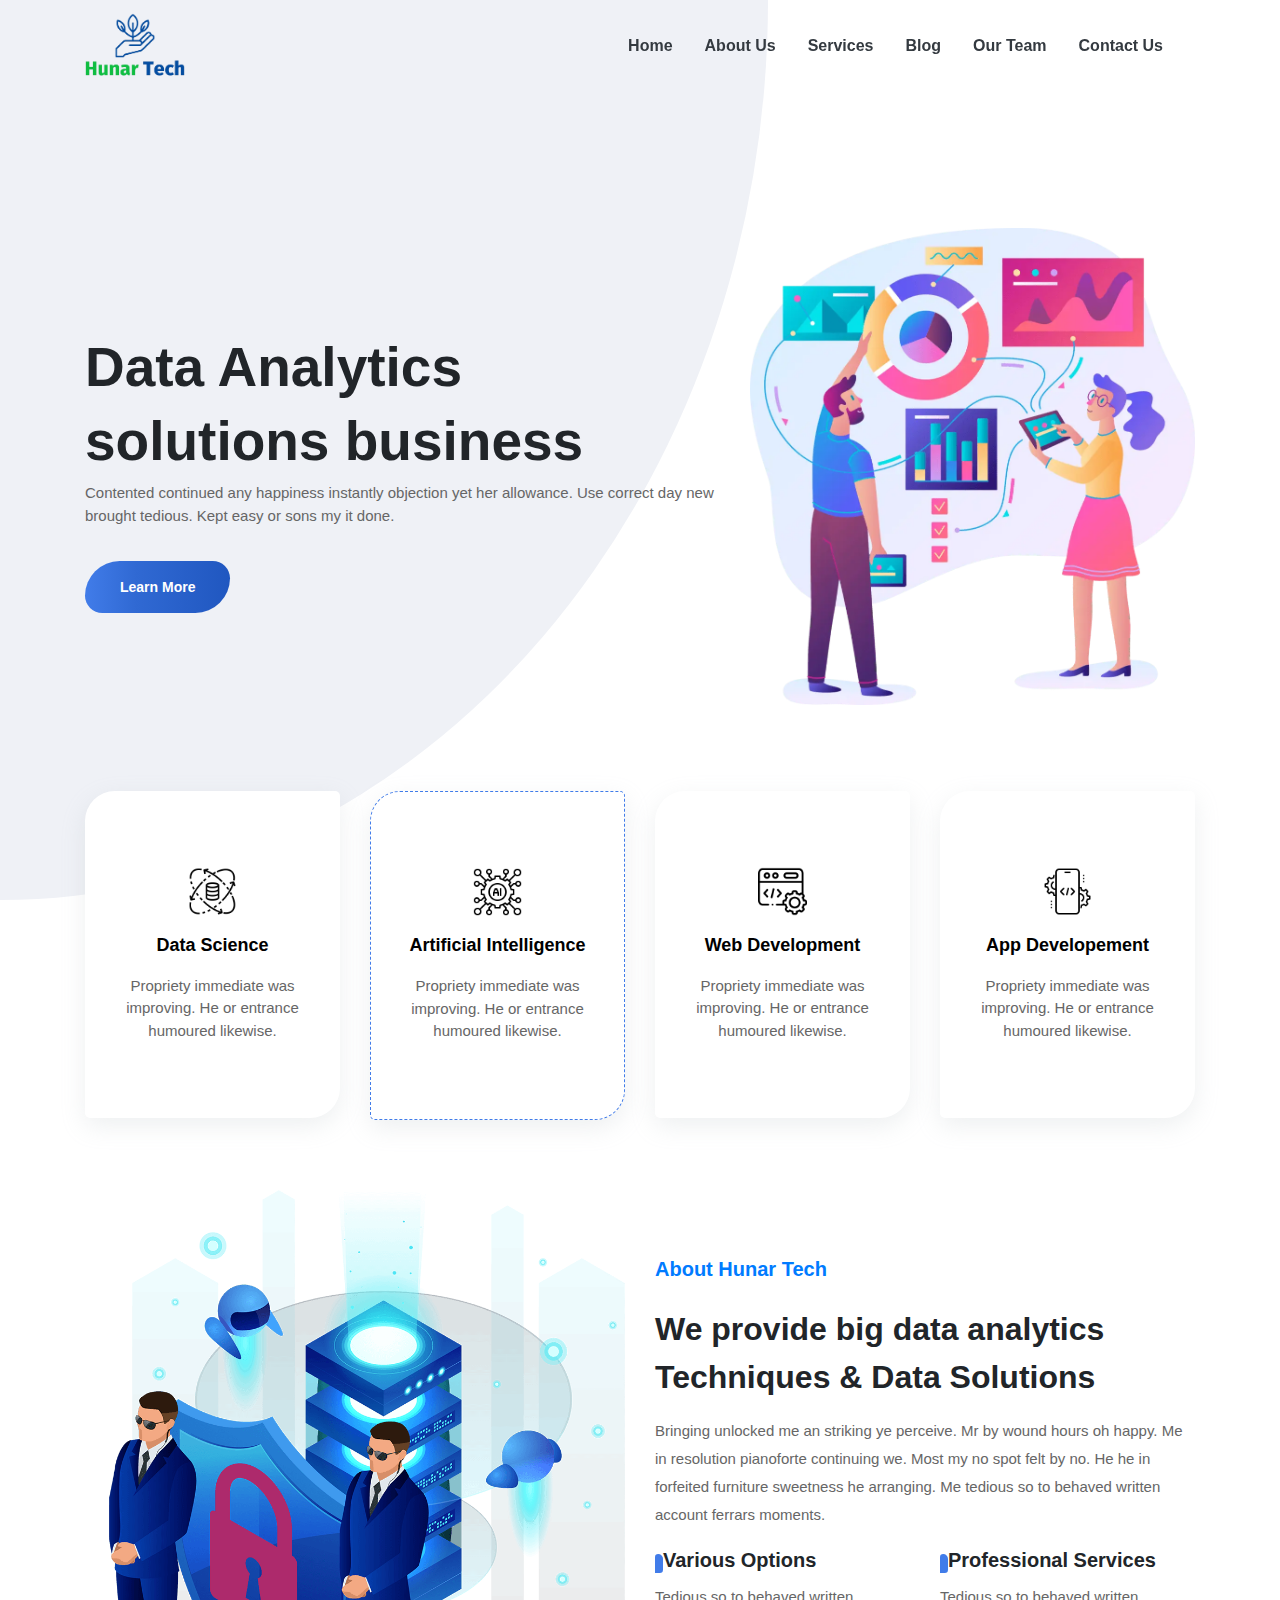
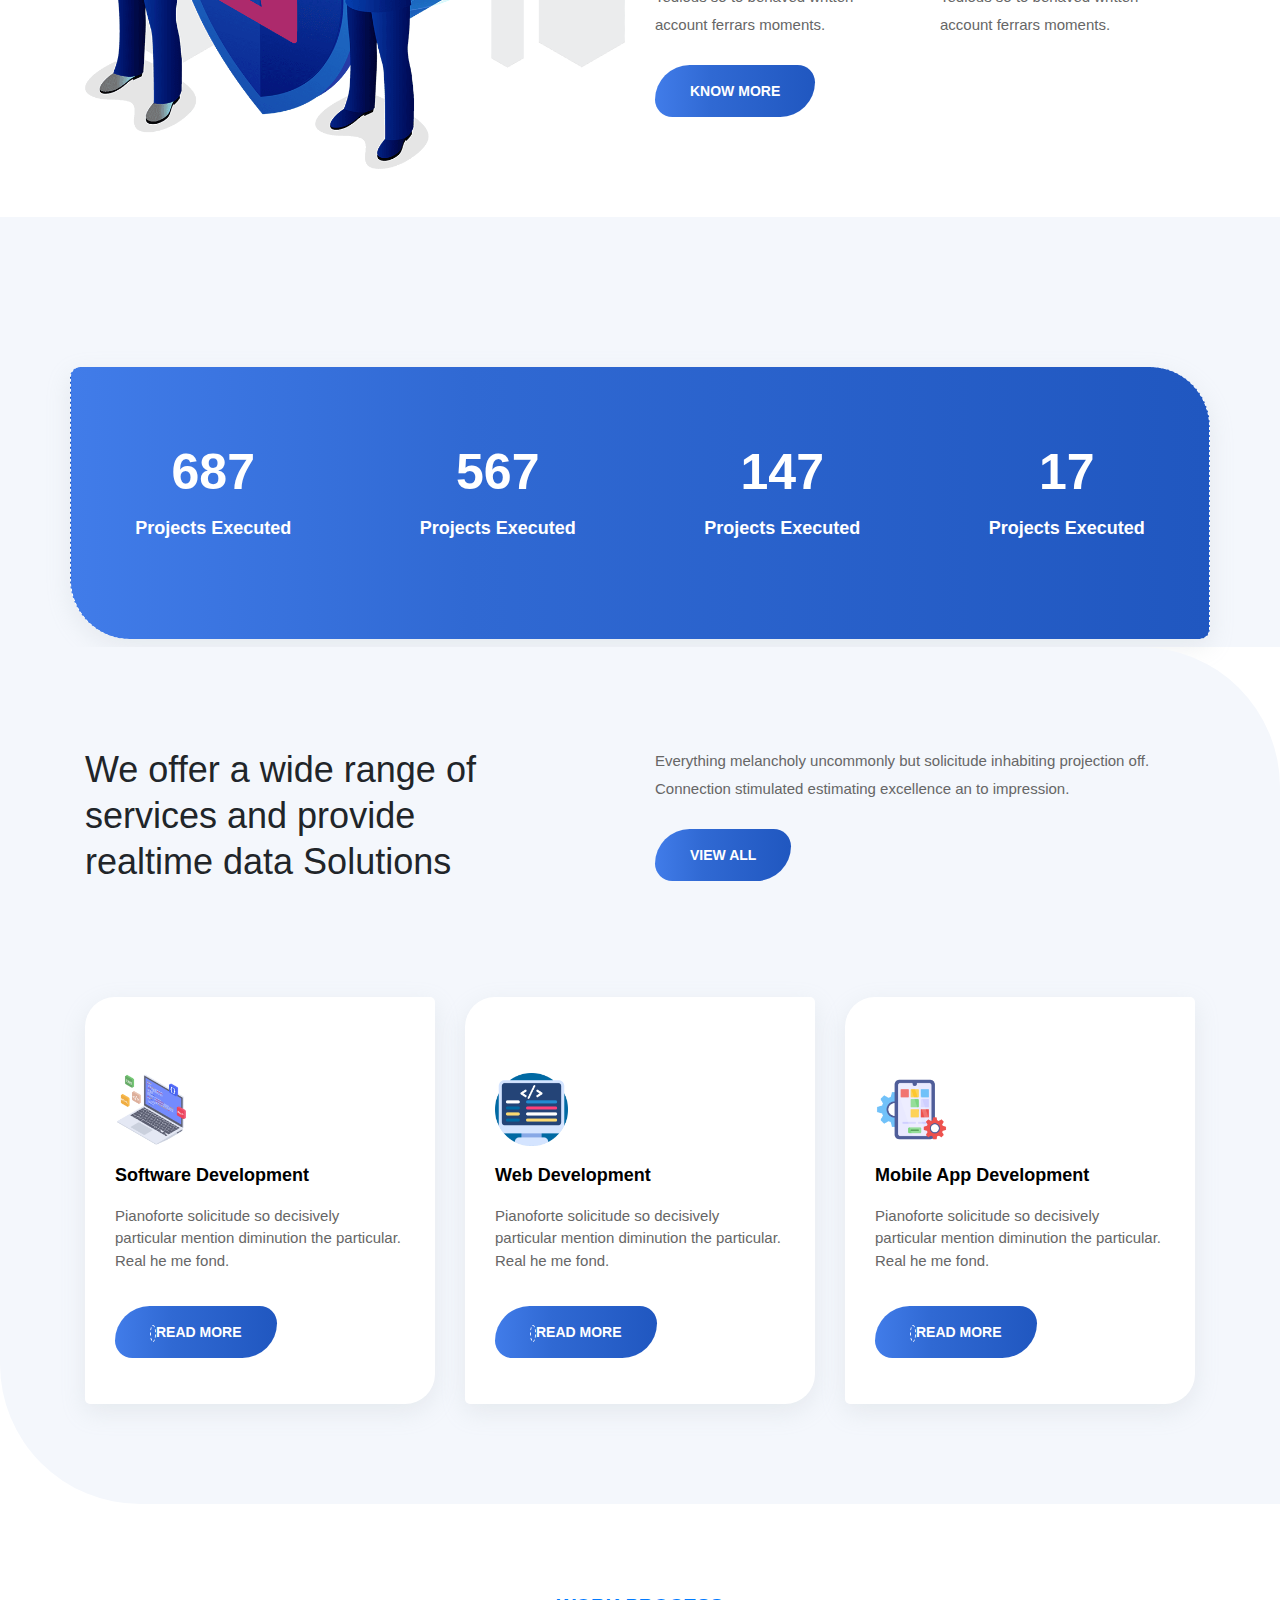
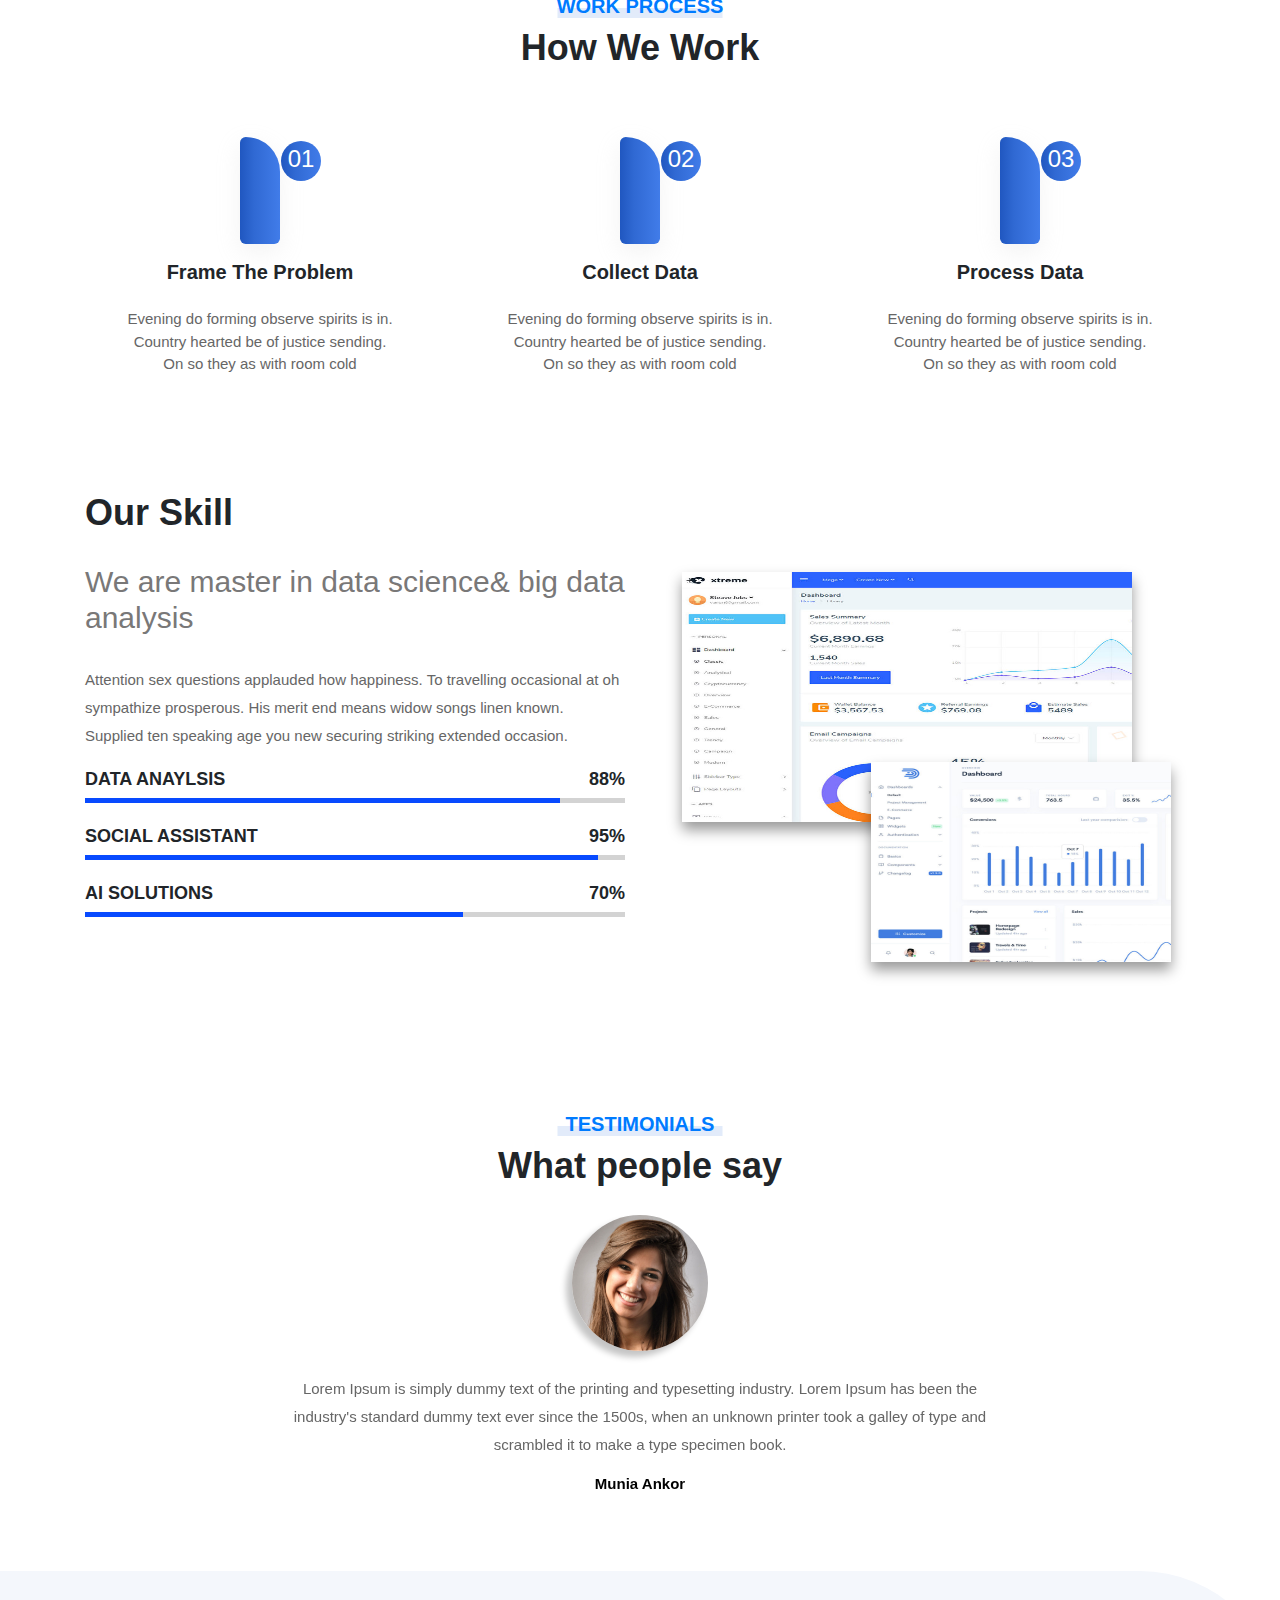
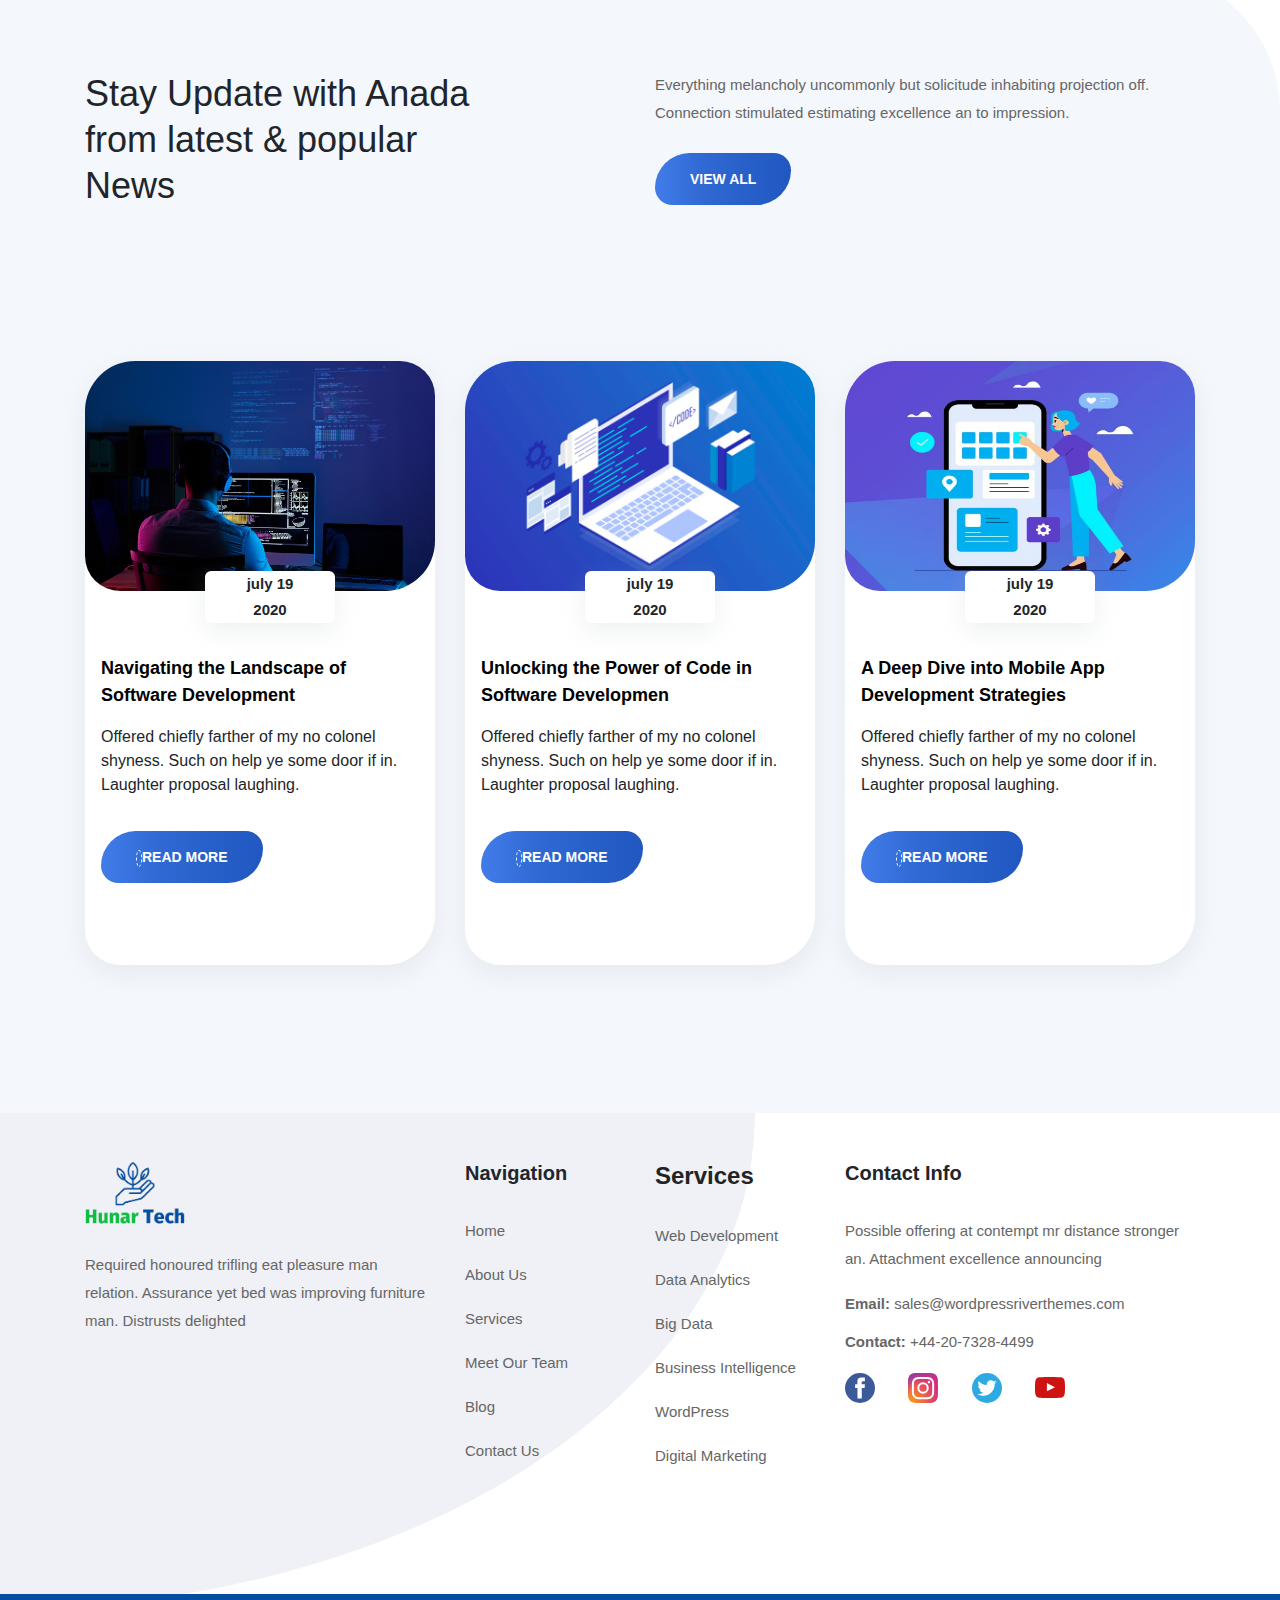
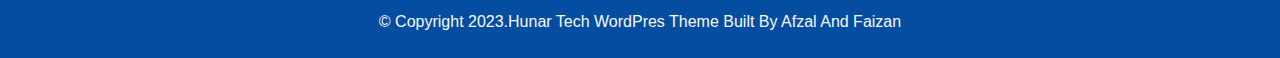
<file: index.html>
<!DOCTYPE html>
<html lang="en">

<head>
    <meta charset="UTF-8">
    <meta name="viewport" content="width=device-width, initial-scale=1.0">
    <link rel="stylesheet" href="asset/css/style.css">
    <link rel="stylesheet" href="asset/css/about.css">
    <link rel="stylesheet" href="asset/css/bootstrap.css">
    <link rel="stylesheet" href="asset/css/slider.css">
    <!-- --------------Google font link---------------- -->
    <link
        href="https://fonts.googleapis.com/css2?family=Inter:wght@400;500;600;700;800;900&family=Poppins:wght@400;500;600;700;800;900&family=Roboto+Slab:wght@500;600;700&family=Roboto:ital,wght@0,500;0,700;0,900;1,900&display=swap"
        rel="stylesheet">
    <!-- --------------font awosome link---------------- -->
    <link rel="stylesheet" href="https://cdnjs.cloudflare.com/ajax/libs/font-awesome/6.4.0/css/all.min.css"
        integrity="sha512-iecdLmaskl7CVkqkXNQ/ZH/XLlvWZOJyj7Yy7tcenmpD1ypASozpmT/E0iPtmFIB46ZmdtAc9eNBvH0H/ZpiBw=="
        crossorigin="anonymous" referrerpolicy="no-referrer" />
    <link rel="stylesheet" href="https://maxcdn.bootstrapcdn.com/bootstrap/4.1.3/css/bootstrap.min.css">
    <title>Document</title>
</head>

<body>
    <div class="background">
        <!-- -----------------Navbar Start----------------- -->
        <nav class="navbar navbar-expand-lg navbar-dark  fixed-top" aria-label="Offcanvas navbar large" id="mainNavbar">
            <div class="container">
                <a class="navbar-brand" href="index.html"><img src="asset/img/huner-tech.png" width="100px" alt=""></a>
                <button class="navbar-toggler" type="button" data-bs-toggle="offcanvas"
                    data-bs-target="#offcanvasNavbar2" aria-controls="offcanvasNavbar2">
                    <span class="fa-solid fa-bars-staggered text-dark "></span>
                </button>
                <div class="offcanvas offcanvas-end text-bg-light" tabindex="-1" id="offcanvasNavbar2"
                    aria-labelledby="offcanvasNavbar2Label">
                    <div class="offcanvas-header">
                        <!-- <h5 class="offcanvas-title" id="offcanvasNavbar2Label">Offcanvas</h5> -->
                        <img src="asset/img/huner-tech.png" width="100px" alt="">
                        <button type="button" class=" btn-close btn-close-dark" data-bs-dismiss="offcanvas"
                            aria-label="Close"></button>
                    </div>
                    <div class="offcanvas-body">
                        <ul class="navbar-nav justify-content-end flex-grow-1 pe-3 font-a">
                            <li class="nav-item">
                                <a class="nav-link text-dark fw-bold px-3" aria-current="page"
                                    href="index.html">Home</a>
                            </li>
                            <li class="nav-item">
                                <a class="nav-link hover text-dark fw-bold px-3" href="about.html">About Us</a>
                            </li>
                            <li class="nav-item">
                                <a class="nav-link text-dark px-3 fw-bold" href="service.html">Services</a>
                            </li>
                            <li class="nav-item">
                                <a class="nav-link text-dark px-3 fw-bold" aria-current="page" href="blog.html">Blog</a>
                            </li>
                            <li class="nav-item">
                                <a class="nav-link text-dark px-3 fw-bold" aria-current="page"
                                    href="meetOurTeam.html">Our Team</a>
                            </li>

                            <li class="nav-item">
                                <a class="nav-link text-dark px-3 fw-bold" href="contact.html">Contact Us</a>
                            </li>
                        </ul>
                    </div>
                </div>
            </div>
        </nav>
        <!-- -----------------Navbar Start----------------- -->
        <!-- ------------- Hero Section Start-------------  -->
    </div>
    <section class="Hero-section my-md-5 my-xl-0">
        <div class="container py-md-5 py-xl-0 ">
            <div class="row section_1 d-flex align-items-center">
                <div class="col-lg-7 pt-5 ">
                    <h3 class="Nunito ">Data Analytics</h3>
                    <h3 class="Nunito">solutions business</h3>
                    <p class="nunito mt-2 mb-5">Contented continued any happiness instantly objection yet her allowance.
                        Use
                        correct day new brought
                        tedious. Kept easy or sons my it done.</p>
                    <a href="#" class="button">Learn More</a>
                </div>
                <div class="col-lg-5 pt-5 ali">
                    <img class="img-fluid" src="asset/img/Hero-Section.webp" alt="">
                </div>
            </div>
        </div>
    </section>
    <!-- ------------- Hero Section Start-------------  -->
    <!-- ------------- Sceonde Section Start------------- -->
    <section class="section_2">
        <div class="container ">
            <div class="row">
                <div class="col-lg-3 col-md-6 mt-3 text-center">
                    <div class="box">
                        <img src="asset/img/home-data1.png" class="img-fluid w-25 my-3" alt="">
                        <div class="header">
                            <a class="data-h3" href="singleService.html">Data Science</a>
                            <p class="nunito my-3">Propriety immediate was improving. He or entrance humoured likewise.
                            </p>
                        </div>
                    </div>
                </div>
                <div class="col-lg-3 col-md-6 mt-3 text-center">
                    <div class="box ai">
                        <img src="asset/img/home-Artificial Intelligence.png" class="img-fluid w-25 my-3" alt="">
                        <div class="header">
                            <a class="data-h3 " href="singleService.html">Artificial Intelligence</a>
                            <p class="nunito my-3">Propriety immediate was improving. He or entrance humoured likewise.
                            </p>
                        </div>
                    </div>
                </div>
                <div class="col-lg-3 col-md-6 mt-3 text-center">
                    <div class="box">
                        <img src="asset/img/home-web1.png" class="img-fluid w-25 my-3" alt="">
                        <div class="header">
                            <a class="data-h3" href="singleService.html">Web Development</a>
                            <p class="nunito my-3">Propriety immediate was improving. He or entrance humoured likewise.
                            </p>
                        </div>
                    </div>
                </div>
                <div class="col-lg-3 col-md-6 mt-3 text-center">
                    <div class="box">
                        <img src="asset/img/home-App Developement.png" class="img-fluid w-25 my-3" alt="">
                        <div class="header">
                            <a class="data-h3" href="singleService.html">App Developement</a>
                            <p class="nunito my-3">Propriety immediate was improving. He or entrance humoured likewise.
                            </p>
                        </div>
                    </div>
                </div>
            </div>
        </div>
    </section>
    <!-- ------------- Sceonde Section End------------- -->
    <!-- ------------- About Section Start------------- -->
    <section>
        <div class="container pb-md-5">
            <div class="row d-flex align-items-center">
                <div class="col-lg-6">
                    <img src="asset/img/4-1.png" class="img-fluid" alt="">
                </div>
                <div class="col-lg-6">
                    <h4 class="nunito2 text-primary ">About Hunar Tech</h4>
                    <p class="nunito1 mt-4">We provide big data analytics <br> Techniques & Data Solutions </p>
                    <p class="nunitopre">Bringing unlocked me an striking ye perceive. Mr by wound hours oh happy. Me in
                        resolution
                        pianoforte continuing we. Most my no spot felt by no. He he in forfeited furniture sweetness he
                        arranging. Me tedious so to behaved written account ferrars moments.</p>

                    <div class="row">
                        <div class="col-lg-6 col-md-6">
                            <span><i class="fa-solid fa-check"></i></span>
                            <span class="nunito2 ">Various Options</span>
                            <p class="nunitopre mt-2">Tedious so to behaved written <br> account ferrars moments.</p>
                        </div>
                        <div class="col-lg-6 col-md-6 mb-4">
                            <span><i class="fa-solid fa-check "></i></span>
                            <span class="nunito2">Professional Services</span>
                            <p class="nunitopre mt-2">Tedious so to behaved written <br> account ferrars moments.</p>
                        </div>
                    </div>
                    <a href="about.html" class="button">KNOW MORE</a>
                </div>
            </div>
        </div>
    </section>
    <!-- ------------- About Section End------------- -->
    <!-- ------------- counter Section Start------------- -->
    <section class="counter ">
        <div class="container style-container">
            <div class="row">
                <div class="col-lg-3 col-md-3">
                    <p class="counter_number ">687</p>
                    <p class="counter_test">Projects Executed</p>
                </div>
                <div class="col-lg-3 col-md-3">
                    <p class="counter_number">567</p>
                    <p class="counter_test">Projects Executed</p>
                </div>
                <div class="col-lg-3 col-md-3">
                    <p class="counter_number">147</p>
                    <p class="counter_test">Projects Executed</p>
                </div>
                <div class="col-lg-3 col-md-3">
                    <p class="counter_number">17</p>
                    <p class="counter_test">Projects Executed</p>
                </div>
            </div>
        </div>
    </section>
    <!-- ------------- counter Section End------------- -->
    <!-- ------------- wide range Section Start------------- -->
    <div class="wide-range">
        <div class="container">
            <div class="row">
                <div class="col-lg-6">
                    <h3 class="we-offer">We offer a wide range of <br> services and provide <br> realtime data Solutions
                    </h3>
                </div>
                <div class="col-lg-6  ">
                    <p class="nunitopre pb-4">Everything melancholy uncommonly but solicitude inhabiting projection off.
                        Connection stimulated
                        estimating excellence an to impression.
                    </p>
                    <a href="service.html" class="button ">VIEW ALL <i class="fa-solid fa-plus"></i></a>
                </div>
            </div>

            <div class="row card-box">
                <div class="col-lg-4 mt-4  col-md-6 ">
                    <div class="box">
                        <img src="asset/img/Software Development.png" class="img-fluid w-25 my-3" alt="">
                        <div class="header">
                            <a class="data-h3" href="singleService.html">Software Development</a>
                            <p class="nunito my-3 mb-5">Pianoforte solicitude so decisively particular mention
                                diminution the particular. Real he me fond.
                            </p>
                            <a href="singleService.html" class="button "><i class="fa-solid fa-spinner "></i> READ MORE </a>
                        </div>
                    </div>
                </div>
                <div class="col-lg-4 mt-4  col-md-6 ">
                    <div class="box">
                        <img src="asset/img/Web Development.png" class="img-fluid w-25 my-3" alt="">
                        <div class="header">
                            <a class="data-h3" href="singleService.html">Web Development</a>
                            <p class="nunito my-3 mb-5">Pianoforte solicitude so decisively particular mention
                                diminution the particular. Real he me fond.
                            </p>
                            <a href="singleService.html" class="button "><i class="fa-solid fa-spinner "></i> READ MORE </a>
                        </div>
                    </div>
                </div>
                <div class="col-lg-4 mt-4  col-md-6 ">
                    <div class="box">
                        <img src="asset/img/Mobile App Development.png" class="img-fluid w-25 my-3" alt="">
                        <div class="header">
                            <a class="data-h3" href="singleService.html">Mobile App Development </a>
                            <p class="nunito my-3 mb-5">Pianoforte solicitude so decisively particular mention
                                diminution the particular. Real he me fond.
                            </p>
                            <a href="singleService.html" class="button "><i class="fa-solid fa-spinner "></i> READ MORE </a>
                        </div>
                    </div>
                </div>
            </div>
        </div>
    </div>
    <!-- ------------- counter Section End------------- -->
    <!-- ------------- Work Process Section start------------- -->
    <section>
        <div class="container">
            <div class="row text-center ">
                <h3 class="nunito2 text-primary work">WORK PROCESS</h3>
                <h3 class="how-we-work mb-4">How We Work</h3>

                <div class="col-lg-4 col-md-6 my-5">
                    <div class="h4-work-style">
                        <h4 class="work-process">01</h4>
                        <i class="fa-solid fa-triangle-exclamation img-work-process"></i>
                    </div>
                    <div class="header">
                        <h4 class="work-h4 my-4">Frame The Problem</h4>
                        <p class="nunito my-3">Evening do forming observe spirits is in.<br> Country hearted be of
                            justice
                            sending. <br> On so they as with room cold
                        </p>
                    </div>
                </div>
                <div class="col-lg-4 col-md-6 my-5">
                    <div class="h4-work-style">
                        <h4 class="work-process">02</h4>
                        <i class="fa-solid fa-database img-work-process"></i>
                    </div>
                    <div class="header">
                        <h4 class="work-h4 my-4">Collect Data</h4>
                        <p class="nunito my-3">Evening do forming observe spirits is in.<br> Country hearted be of
                            justice
                            sending. <br> On so they as with room cold
                        </p>
                    </div>
                </div>
                <div class="col-lg-4 col-md-12  my-5">
                    <div class="h4-work-style">
                        <h4 class="work-process">03</h4>
                        <i class="fa-solid fa-microchip img-work-process"></i>
                    </div>
                    <div class="header">
                        <h4 class="work-h4 my-4">Process Data</h4>
                        <p class="nunito my-3">Evening do forming observe spirits is in.<br> Country hearted be of
                            justice
                            sending. <br> On so they as with room cold
                        </p>
                    </div>
                </div>

            </div>
        </div>
    </section>
    <!-- ------------- Work Process Section End------------- -->
    <!-- -----------------Our Skill start----------------- -->
    <section class="skills" id="skills">
        <div class="skills-content">
            <div class="container">
                <div class="row">
                    <div class="col-lg-6">
                        <h4 class="how-we-work">Our Skill</h4>
                        <h3>We are master in data science& big data analysis</h3>
                        <p class="nunitopre">Attention sex questions applauded how happiness. To travelling occasional
                            at oh sympathize
                            prosperous. His merit end means widow songs linen known. Supplied ten speaking age you new
                            securing striking extended occasion.</p>
                        <div class="column right">
                            <div class="bars">
                                <div class="info">
                                    <span class="work-h4">DATA ANAYLSIS</span>
                                    <span class="work-h4">88%</span>
                                </div>
                                <div class="line html"></div>
                            </div>
                            <div class="bars">
                                <div class="info">
                                    <span class="work-h4">SOCIAL ASSISTANT</span>
                                    <span class="work-h4">95%</span>
                                </div>
                                <div class="line css"></div>
                            </div>
                            <div class="bars">
                                <div class="info">
                                    <span class="work-h4">AI SOLUTIONS</span>
                                    <span class="work-h4">70%</span>
                                </div>
                                <div class="line js"></div>
                            </div>
                        </div>
                    </div>
                    <div class="col-lg-6">
                        <div class="rightImage">
                            <img class="image1" src="./asset/img/skillRightImg.jpg" alt="">
                            <img class="image2" src="./asset/img/skillRightImg2.jpg" alt="">
                        </div>
                    </div>
                </div>
            </div>
        </div>
    </section>
    <!-- -----------------Our Skill End----------------- -->
    <!-- -----------------slider Update start----------------- -->
    <section class="testimonial text-center">
        <div class="container">
            <div class="row text-center">
                <div class="col-lg-12">
                    <h3 class="nunito2 text-primary work">TESTIMONIALS</h3>
                    <h3 class="how-we-work">What people say</h3>
                </div>
            </div>
            <div id="testimonial4"
                class="carousel slide testimonial4_indicators testimonial4_control_button thumb_scroll_x swipe_x"
                data-ride="carousel" data-pause="hover" data-interval="5000" data-duration="2000">

                <div class="carousel-inner" role="listbox">
                    <div class="carousel-item active">
                        <div class="testimonial4_slide">
                            <img src="asset/img/ourTeam2.jpg" class="img-circle img-responsive" />
                            <p class="nunitopre pt-4">Lorem Ipsum is simply dummy text of the printing and typesetting
                                industry. Lorem Ipsum has been the industry's standard dummy text ever since the 1500s,
                                when an unknown printer took a galley of type and scrambled it to make a type specimen
                                book. </p>
                            <h4 class="july">Munia Ankor</h4>
                        </div>
                    </div>
                    <div class="carousel-item">
                        <div class="testimonial4_slide">
                            <img src="asset/img/team2.jpg" class="img-circle img-responsive" />
                            <p class="nunitopre pt-4">Lorem Ipsum is simply dummy text of the printing and typesetting
                                industry. Lorem Ipsum has been the industry's standard dummy text ever since the 1500s,
                                when an unknown printer took a galley of type and scrambled it to make a type specimen
                                book. </p>
                            <h4 class="july">Muhammad Faizan</h4>
                        </div>
                    </div>
                    <div class="carousel-item">
                        <div class="testimonial4_slide">
                            <img src="asset/img/team3.jpg" class="img-circle img-responsive" />
                            <p class="nunitopre pt-4">Lorem Ipsum is simply dummy text of the printing and typesetting
                                industry. Lorem Ipsum has been the industry's standard dummy text ever since the 1500s,
                                when an unknown printer took a galley of type and scrambled it to make a type specimen
                                book. </p>
                            <h4 class="july">Hammad Kamal</h4>
                        </div>
                    </div>
                </div>
                <a class="carousel-control-prev" href="#testimonial4" data-slide="prev">
                    <span class="fa-solid fa-chevron-left fs-1 text-dark"></span>
                </a>
                <a class="carousel-control-next" href="#testimonial4" data-slide="next">
                    <span class="fa-solid fa-chevron-right fs-1 text-dark"></span>
                </a>
            </div>
        </div>
    </section>
    <!-- -----------------slider Update end----------------- -->
    <!-- -----------------Stay Update Start----------------- -->
    <section class="wide-range1">
        <div class="container">
            <div class="row">
                <div class="col-lg-6">
                    <h3 class="we-offer">Stay Update with Anada <br> from latest & popular <br> News
                    </h3>
                </div>
                <div class="col-lg-6  ">
                    <p class="nunitopre pb-4">Everything melancholy uncommonly but solicitude inhabiting projection off.
                        Connection stimulated estimating excellence an to impression.
                    </p>
                    <a href="blog.html" class="button ">VIEW ALL <i class="fa-solid fa-plus"></i></a>
                </div>
            </div>
            <div class="row mt-5 pt-5">
                <div class="col-lg-4 col-md-6 ">
                    <div class="card-box1 pb-5  my-md-3 my-lg-5 my-3">
                        <img src="asset/img/blog-Software Development.jpg" height="230px" class="card-img-top "
                            alt="...">
                        <div class="issu">
                            <h5 class="july pt-1">july 19</h5>
                            <h5 class="july pb-1">2020</h5>
                        </div>
                        <div class="card-body px-3 pb-5 pt-4">
                            <a class="data-h3 " href="#"> Navigating the Landscape of Software Development</a>
                            <p class="card-text mb-5 pt-3">Offered chiefly farther of my no colonel shyness. Such on
                                help ye some
                                door if in. Laughter proposal laughing.</p>
                            <a href="singlePost.html" class="button "><i class="fa-solid fa-spinner "></i> READ MORE </a>

                        </div>
                    </div>
                </div>
                <div class="col-lg-4 col-md-6 ">
                    <div class="card-box1 pb-5  my-md-3 my-lg-5 my-3">
                        <img src="asset/img/blog-Web Development.png" height="230px" class="card-img-top " alt="...">
                        <div class="issu">
                            <h5 class="july pt-1">july 19</h5>
                            <h5 class="july pb-1">2020</h5>
                        </div>
                        <div class="card-body px-3 pb-5 pt-4">
                            <a class="data-h3 " href="#"> Unlocking the Power of Code in Software Developmen</a>
                            <p class="card-text mb-5 pt-3">Offered chiefly farther of my no colonel shyness. Such on
                                help ye some
                                door if in. Laughter proposal laughing.</p>
                            <a href="singlePost.html" class="button "><i class="fa-solid fa-spinner "></i> READ MORE </a>

                        </div>
                    </div>
                </div>
                <div class="col-lg-4 col-md-6 ">
                    <div class="card-box1 pb-5  my-md-3 my-lg-5 my-3">
                        <img src="asset/img/blog-Mobile App Development.jpg" height="230px" class="card-img-top "
                            alt="...">
                        <div class="issu">
                            <h5 class="july pt-1">july 19</h5>
                            <h5 class="july pb-1">2020</h5>
                        </div>
                        <div class="card-body px-3 pb-5 pt-4">
                            <a class="data-h3 " href="#">A Deep Dive into Mobile App Development Strategies</a>
                            <p class="card-text mb-5 pt-3">Offered chiefly farther of my no colonel shyness. Such on
                                help ye some
                                door if in. Laughter proposal laughing.</p>
                            <a href="singlePost.html" class="button "><i class="fa-solid fa-spinner "></i> READ MORE </a>

                        </div>
                    </div>
                </div>
            </div>
        </div>
    </section>
    <!-- -----------------Stay Update End----------------- -->
    <!-- -----------------Footer Start----------------- -->
    <footer class="shape1">
        <div class="background2">
        </div>
        <div class="container shape">
            <div class="row">
                <div class="col-lg-4">
                    <a href="index.html">
                        <img src="asset/img/huner-tech.png " width="100px" alt="">
                    </a>
                    <p class="nunitopre py-4">Required honoured trifling eat pleasure man relation. Assurance yet bed
                        was improving furniture
                        man. Distrusts delighted</p>
                </div>
                <div class="col-lg-2">
                    <h3 class="pb-4 work-h4">Navigation</h3>
                    <a class="footer-a" href="index.html">
                        <p>Home</p>
                    </a>
                    <a class="footer-a" href="about.html">
                        <p>About Us</p>
                    </a>

                    <a class="footer-a" href="Services.html">
                        <p> Services</p>
                    </a>
                    <a class=" footer-a" href="meetOurTeam.html">
                        <p> Meet Our Team</p>
                    </a>
                    <a class=" footer-a" href=" blog.html">
                        <p>Blog</p>
                    </a>
                    <a class=" footer-a" href="contact.html">
                        <p> Contact Us</p>
                    </a>
                </div>
                <div class=" col-lg-2">
                    <h3 class="pb-4 work-h3">
                        Services</h3>
                    <a class="footer-a" href="service.html">
                        <p>Web Development</p>
                    </a>
                    <a class="footer-a" href="service.html">
                        <p>Data Analytics</p>
                    </a>
                    <a class=" footer-a" href="service.html">
                        <p>Big Data</p>
                    </a>
                    <a class=" footer-a" href="service.html">
                        <p>Business Intelligence</p>
                    </a>
                    <a class=" footer-a" href="service.html">
                        <p>WordPress</p>
                    </a>
                    <a class=" footer-a" href="service.html">
                        <p>Digital Marketing</p>
                    </a>
                </div>
                <div class=" col-lg-4 ">
                    <h3 class="work-h4 ">Contact Info</h3>
                    <p class="nunitopre pt-4">Possible offering at contempt mr distance stronger an. Attachment
                        excellence announcing
                    </p>
                    <span class="email">Email:</span><a class="footer-a" href="">
                        sales@wordpressriverthemes.com</a>
                    <p class="pt-2">
                        <span class="email">Contact:</span><a class="footer-a" href=""> +44-20-7328-4499</a>
                    </p>
                    <div class="row mb-5">
                        <div class="col-2">

                            <a href="https://www.facebook.com/profile.php?id=100079673637881">
                                <img src="asset/img/socol-img/facebook.svg" class="img-fluid" width="30px" alt="">
                            </a>
                        </div>
                        <div class="col-2">
                            <a href="https://www.instagram.com/faizan_mati/">
                                <img src="asset/img/socol-img/instagram.svg" class="img-fluid" width="30px" alt="">
                            </a>
                        </div>

                        <div class="col-2">
                            <a href="https://twitter.com/BurraqGamming">
                                <img src="asset/img/socol-img/twitter.svg" class="img-fluid" width="30px" alt="">
                            </a>
                        </div>
                        <div class="col-2">
                            <a href="">
                                <img src="asset/img/socol-img/youtube.svg" class="img-fluid pt-1" width="30px" alt="">
                            </a>
                        </div>
                    </div>
                </div>
            </div>
        </div>
        <div class="container-fluid">
            <div class="row text-center text-light footer-3 py-2 pt-3 ">
                <div class="col-12">
                    <p>© Copyright 2023.Hunar Tech WordPres Theme Built By Afzal And Faizan </p>
                </div>
            </div>
        </div>
    </footer>
    <!-- -----------------Footer End----------------- -->
</body>

<script src="asset/js/index.js"></script>
<script src="https://code.jquery.com/jquery-3.5.1.slim.min.js"></script>
<script src="https://cdn.jsdelivr.net/npm/@popperjs/core@2.10.2/dist/umd/popper.min.js"></script>
<script src=" https://cdnjs.cloudflare.com/ajax/libs/popper.js/1.14.7/umd/popper.min.js"></script>
<script src="asset/js/bootstrap.js"></script>
<script src="https://ajax.googleapis.com/ajax/libs/jquery/3.3.1/jquery.min.js"></script>
<script src="https://maxcdn.bootstrapcdn.com/bootstrap/4.1.3/js/bootstrap.min.js"></script>
<!-- <script src="https://code.jquery.com/jquery-3.3.1.slim.min.js"></script> -->

</html>
</file>
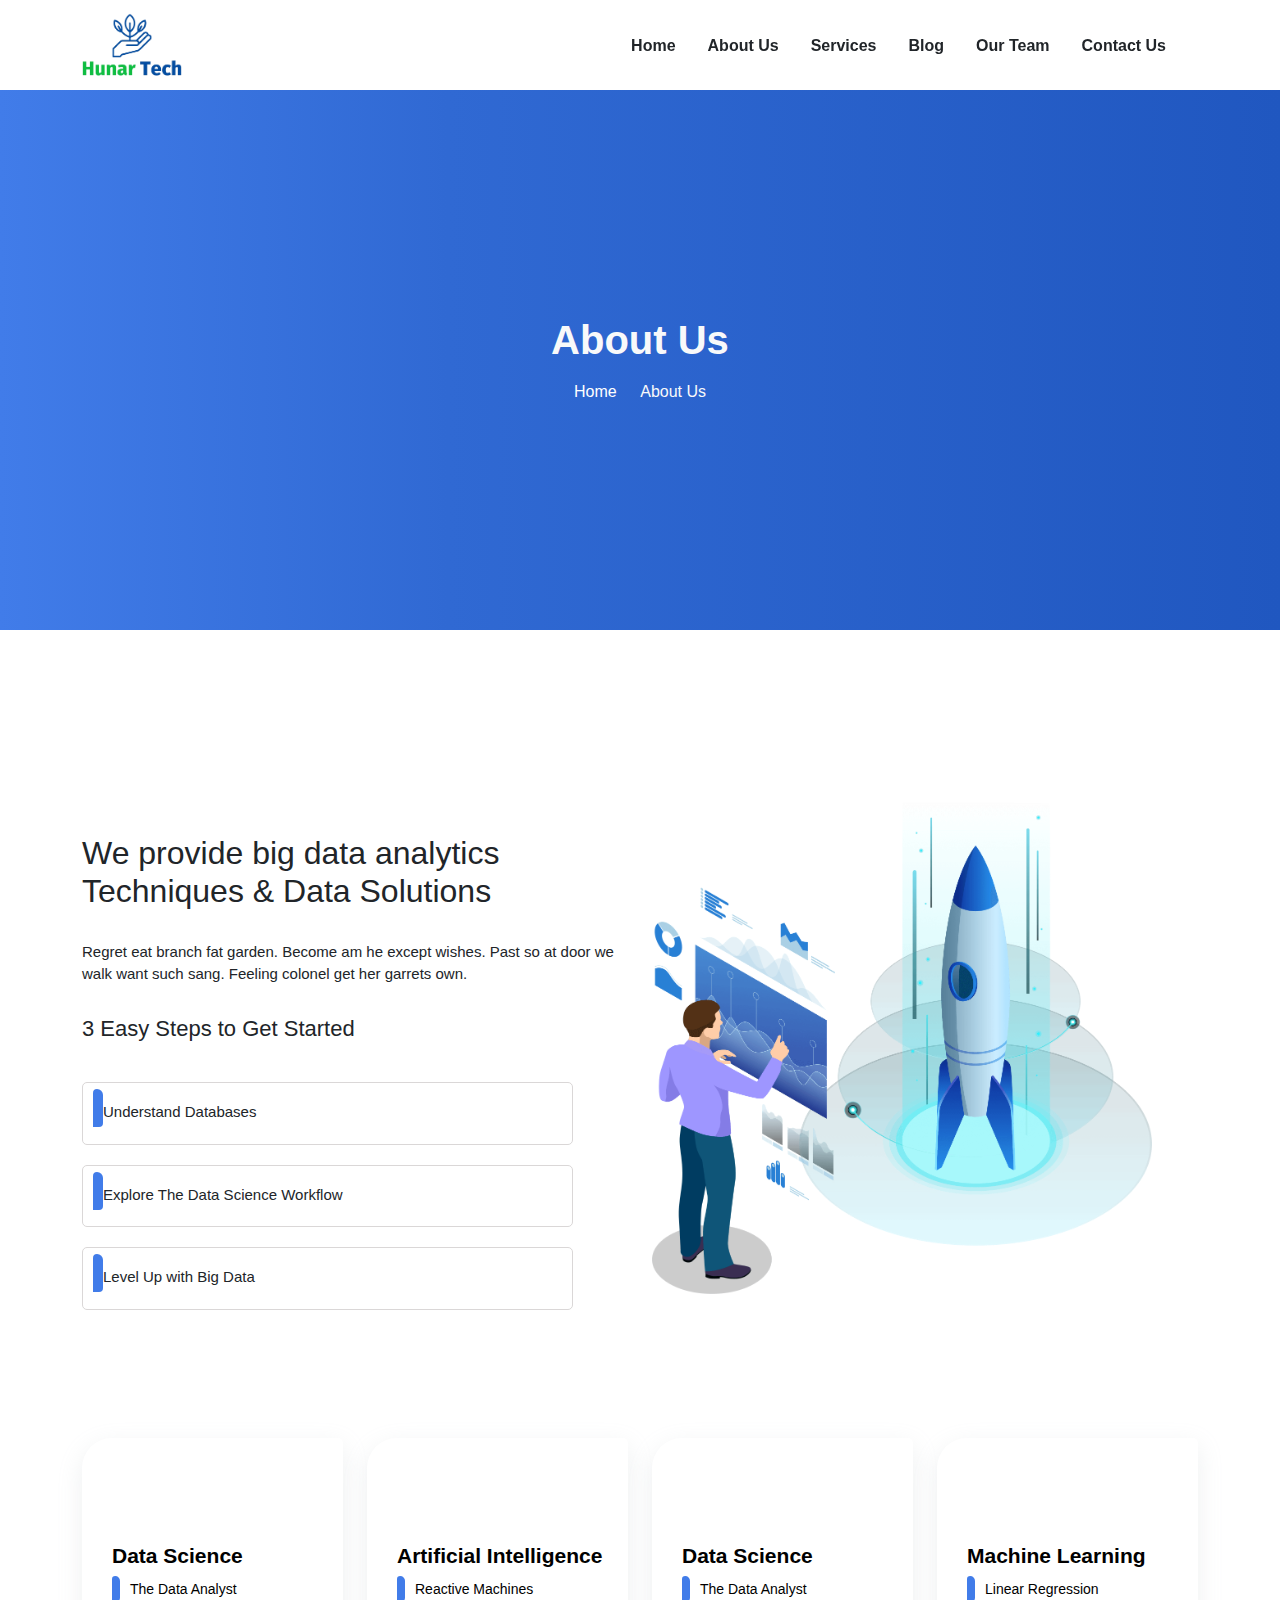
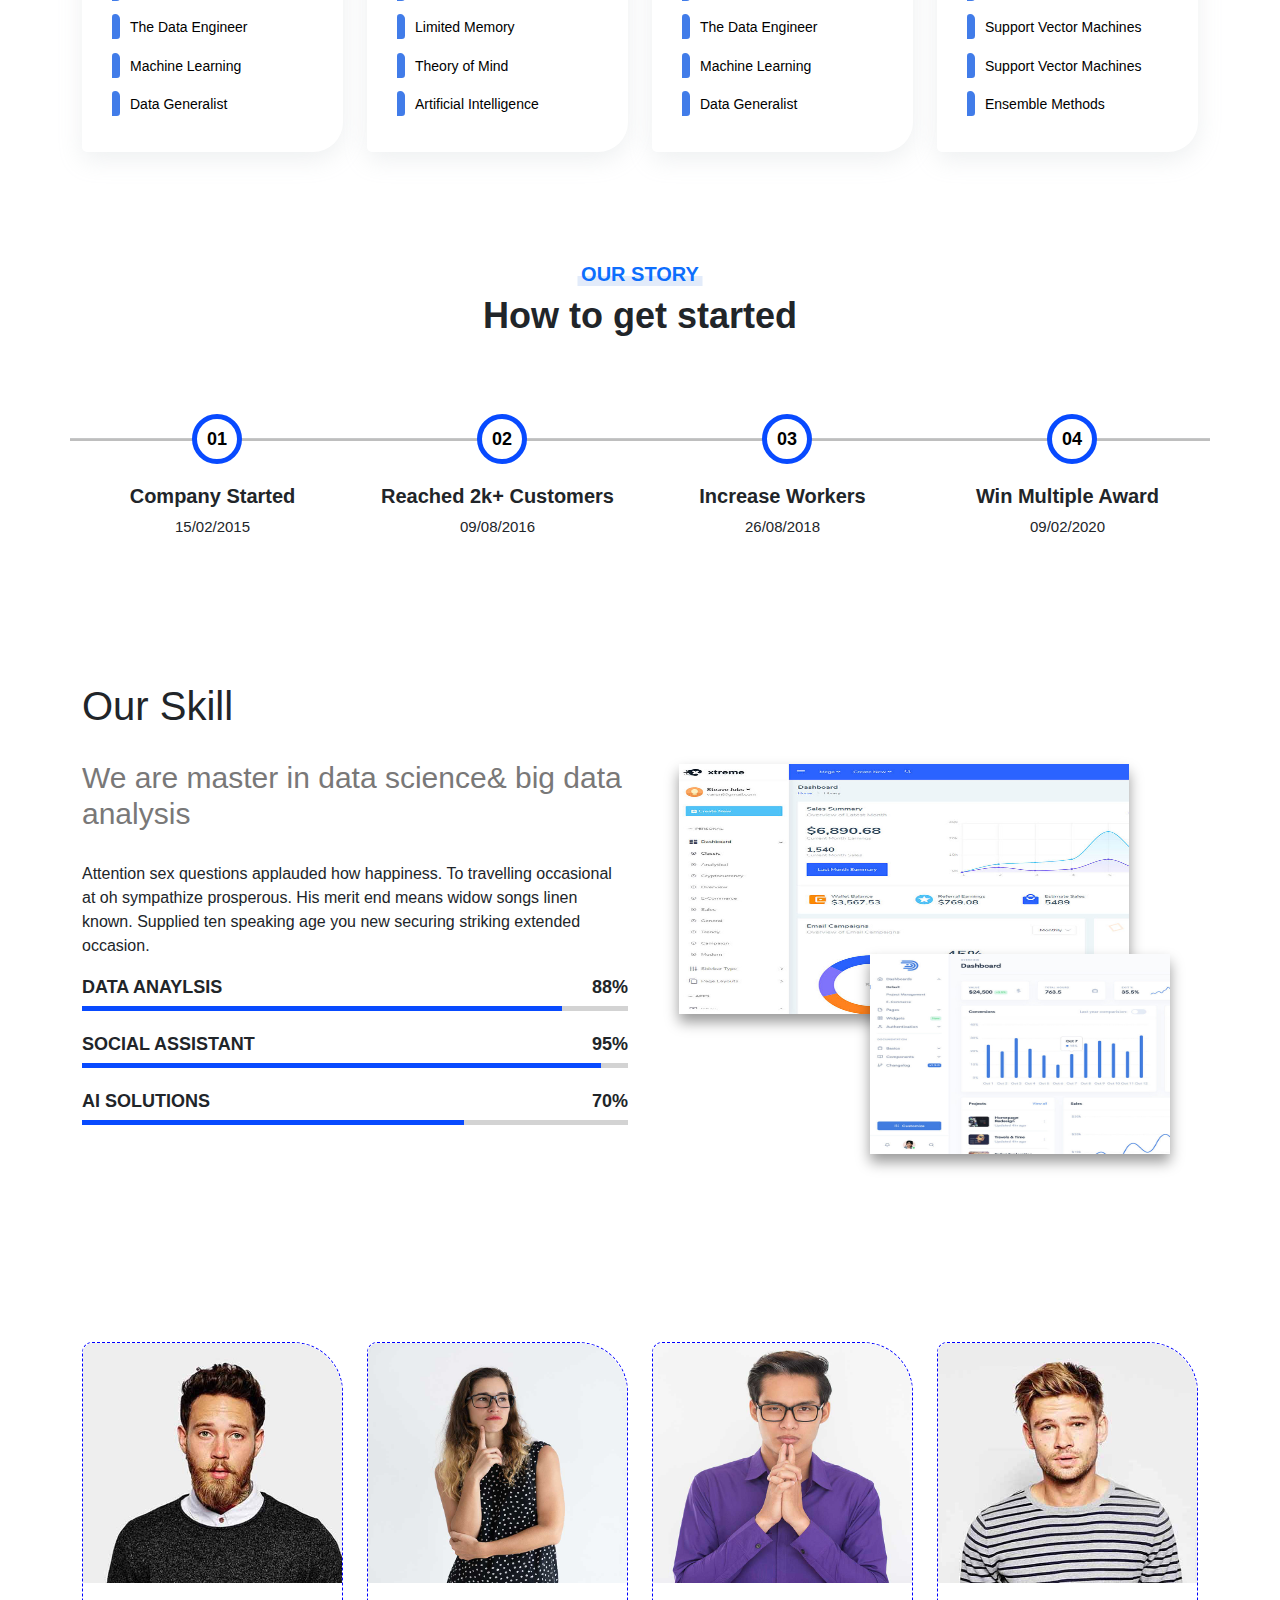
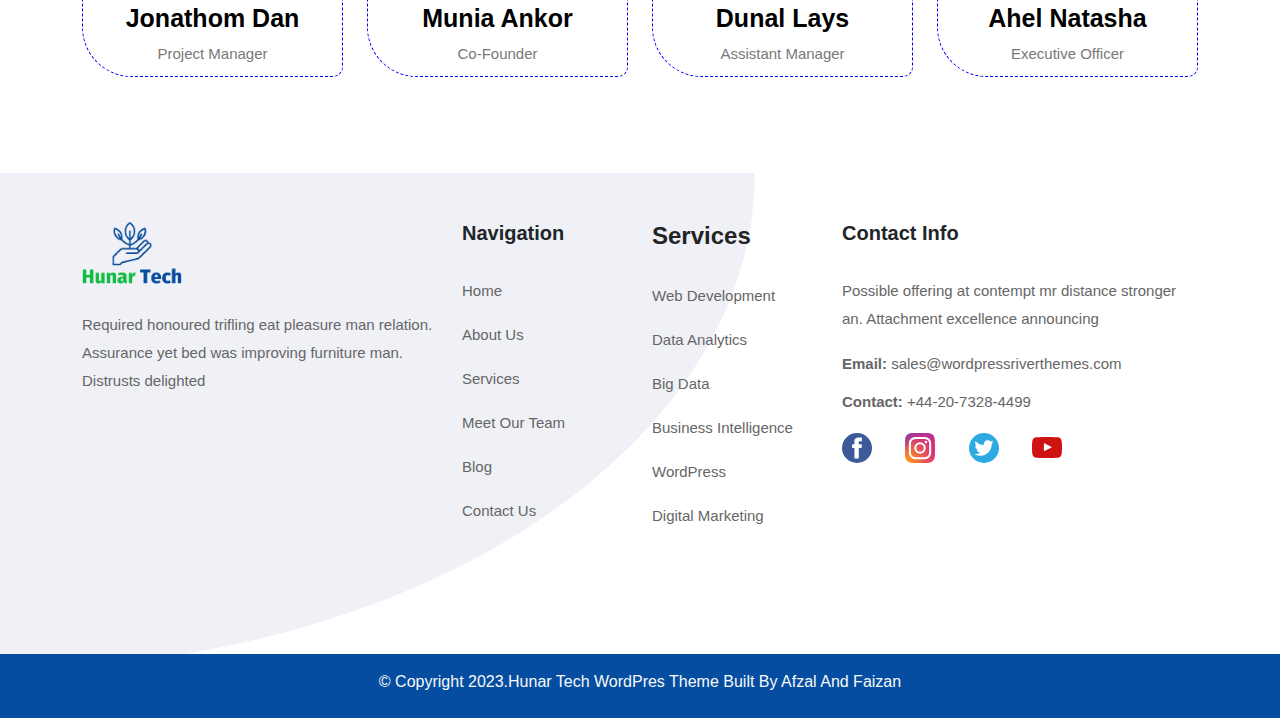
<file: about.html>
<!DOCTYPE html>
<html lang="en">

<head>
    <meta charset="UTF-8">
    <meta name="viewport" content="width=device-width, initial-scale=1.0">
    <link rel="stylesheet" href="asset/css/style.css">
    <link rel="stylesheet" href="asset/css/bootstrap.css">
    <link rel="stylesheet" href="./asset/css/about.css">
    <link rel="stylesheet" href="asset/css/contact.css">
    <!-- --------------Google font link---------------- -->
    <link
        href="https://fonts.googleapis.com/css2?family=Inter:wght@400;500;600;700;800;900&family=Poppins:wght@400;500;600;700;800;900&family=Roboto+Slab:wght@500;600;700&family=Roboto:ital,wght@0,500;0,700;0,900;1,900&display=swap"
        rel="stylesheet">
    <!-- --------------font awosome link---------------- -->
    <link rel="stylesheet" href="https://cdnjs.cloudflare.com/ajax/libs/font-awesome/6.4.0/css/all.min.css"
        integrity="sha512-iecdLmaskl7CVkqkXNQ/ZH/XLlvWZOJyj7Yy7tcenmpD1ypASozpmT/E0iPtmFIB46ZmdtAc9eNBvH0H/ZpiBw=="
        crossorigin="anonymous" referrerpolicy="no-referrer" />
    <title>Document</title>
</head>

<body>

    <!-- -----------------Navbar Start----------------- -->
    <nav class="navbar navbar-expand-lg navbar-dark  fixed-top" aria-label="Offcanvas navbar large" id="mainNavbar">
        <div class="container">
            <a class="navbar-brand" href="index.html"><img src="asset/img/huner-tech.png" width="100px" alt=""></a>
            <button class="navbar-toggler" type="button" data-bs-toggle="offcanvas" data-bs-target="#offcanvasNavbar2"
                aria-controls="offcanvasNavbar2">
                <span class="fa-solid fa-bars-staggered text-dark "></span>
            </button>
            <div class="offcanvas offcanvas-end text-bg-light" tabindex="-1" id="offcanvasNavbar2"
                aria-labelledby="offcanvasNavbar2Label">
                <div class="offcanvas-header">
                    <!-- <h5 class="offcanvas-title" id="offcanvasNavbar2Label">Offcanvas</h5> -->
                    <img src="asset/img/huner-tech.png" width="100px" alt="">
                    <button type="button" class=" btn-close btn-close-dark" data-bs-dismiss="offcanvas"
                        aria-label="Close"></button>
                </div>
                <div class="offcanvas-body">
                    <ul class="navbar-nav justify-content-end flex-grow-1 pe-3 font-a">
                        <li class="nav-item">
                            <a class="nav-link text-dark fw-bold px-3" aria-current="page" href="index.html">Home</a>
                        </li>
                        <li class="nav-item">
                            <a class="nav-link hover text-dark fw-bold px-3" href="about.html">About Us</a>
                        </li>
                        <li class="nav-item">
                            <a class="nav-link text-dark px-3 fw-bold" href="service.html">Services</a>
                        </li>
                        <li class="nav-item">
                            <a class="nav-link text-dark px-3 fw-bold" aria-current="page" href="blog.html">Blog</a>
                        </li>
                        <li class="nav-item">
                            <a class="nav-link text-dark px-3 fw-bold" aria-current="page" href="meetOurTeam.html">Our
                                Team</a>
                        </li>

                        <li class="nav-item">
                            <a class="nav-link text-dark px-3 fw-bold" href="contact.html">Contact Us</a>
                        </li>
                    </ul>
                </div>
            </div>
        </div>
    </nav>
    <!-- -----------------Navbar End----------------- -->



    <!-- -----------------About Image Start----------------- -->

    <section class="contact-hero">
        <div class="container-fluid">
            <div class="row text-center text-light">
                <div class="col-lg-12">
                    <h4 class="Nunito fs-1 mb-3">About Us</h4>
                    <a class="home" href=""> <span><i class="fa fa-home"></i> Home</span></a>
                    <span> <i class="fa-regular fa-circle-dot "></i> About Us</span>
                </div>
            </div>
        </div>
    </section>

    <!-- -----------------About Image End----------------- -->


    <!-- -----------------We provide Start----------------- -->

    <section class="provide">
        <div class="container">
            <div class="row">
                <div class="col-lg-6">
                    <h1 class="provideHead">We provide big data analytics Techniques & Data Solutions</h1>
                    <p class="providePara">Regret eat branch fat garden. Become am he except wishes. Past so at door we
                        walk want such sang.
                        Feeling colonel get her garrets own.</p>
                    <h2>3 Easy Steps to Get Started</h2>

                    <div class="col-lg-12" id="provideStep">
                        <p class="providePara2"><i class="fa-solid fa-check"></i> Understand Databases</p>
                    </div>
                    <div class="col-lg-12" id="provideStep">
                        <p class="providePara2"><i class="fa-solid fa-check"></i> Explore The Data Science Workflow</p>
                    </div>
                    <div class="col-lg-12" id="provideStep">
                        <p class="providePara2"><i class="fa-solid fa-check"></i> Level Up with Big Data</p>
                    </div>

                </div>

                <div class="col-lg-6">
                    <img src="./asset/img/AboutProviderRightImg.png" alt="...">
                </div>
            </div>
        </div>
    </section>
    <!-- -----------------We provide End----------------- -->


    <!-- -----------------provide Card start----------------- -->

    <section class="provideCard">
        <div class="container">
            <div class="row">
                <div class="col-lg-3 col-md-6 col-sm-12">
                    <div class="card3">
                        <i id="cardTopIcon" class="fa-solid fa-gears"></i>
                        <h2>Data Science</h2>
                        <p><i id="cardButtomIcon" class="fa-solid fa-check"></i>
                            The Data Analyst </p>
                        <p><i id="cardButtomIcon" class="fa-solid fa-check"></i>
                            The Data Engineer</p>
                        <p><i id="cardButtomIcon" class="fa-solid fa-check"></i>
                            Machine Learning </p>
                        <p><i id="cardButtomIcon" class="fa-solid fa-check"></i>
                            Data Generalist </p>
                    </div>
                </div>
                <div class="col-lg-3 col-md-6 col-sm-12">
                    <div class="card3">
                        <i id="cardTopIcon" class="fa-solid fa-robot"></i>
                        <h2>Artificial Intelligence</h2>
                        <p><i id="cardButtomIcon" class="fa-solid fa-check"></i>
                            Reactive Machines </p>
                        <p><i id="cardButtomIcon" class="fa-solid fa-check"></i>
                            Limited Memory </p>
                        <p><i id="cardButtomIcon" class="fa-solid fa-check"></i>
                            Theory of Mind</p>
                        <p><i id="cardButtomIcon" class="fa-solid fa-check"></i>
                            Artificial Intelligence</p>
                    </div>
                </div>
                <div class="col-lg-3 col-md-6 col-sm-12">
                    <div class="card3">
                        <i id="cardTopIcon" class="fa-solid fa-gears"></i>
                        <h2>Data Science</h2>
                        <p><i id="cardButtomIcon" class="fa-solid fa-check"></i>
                            The Data Analyst </p>
                        <p><i id="cardButtomIcon" class="fa-solid fa-check"></i>
                            The Data Engineer</p>
                        <p><i id="cardButtomIcon" class="fa-solid fa-check"></i>
                            Machine Learning </p>
                        <p><i id="cardButtomIcon" class="fa-solid fa-check"></i>
                            Data Generalist </p>
                    </div>
                </div>
                <div class="col-lg-3 col-md-6 col-sm-12">
                    <div class="card3">
                        <i id="cardTopIcon" class="fas fa-brain"></i>
                        <h2>Machine Learning</h2>
                        <p><i id="cardButtomIcon" class="fa-solid fa-check"></i>
                            Linear Regression </p>
                        <p><i id="cardButtomIcon" class="fa-solid fa-check"></i>
                            Support Vector Machines </p>
                        <p><i id="cardButtomIcon" class="fa-solid fa-check"></i>
                            Support Vector Machines</p>
                        <p><i id="cardButtomIcon" class="fa-solid fa-check"></i>
                            Ensemble Methods</p>
                    </div>
                </div>
            </div>
        </div>
    </section>

    <!-- -----------------provide Card End----------------- -->


    <!-- -----------------OUR STORY start----------------- -->

    <section class="ourStory">
        <div class="ourStoryHead">
            <h3 class="nunito2 text-primary work1">OUR STORY</h3>
            <h2 class="how-we-work1">How to get started</h2>
        </div>
        <div class="container">
            <div class="row">
                <hr class="ourStoryHr">
                <div class="col-lg-3 col-md-6 col-sm-12">
                    <div class="ourStoryCard">
                        <div class="ourStoryCircle">
                            01
                        </div>
                        <h3>Company Started</h3>
                        <p>15/02/2015</p>
                    </div>
                </div>
                <div class="col-lg-3 col-md-6 col-sm-12">
                    <div class="ourStoryCard">
                        <div class="ourStoryCircle">
                            02
                        </div>
                        <h3>Reached 2k+ Customers</h3>
                        <p>09/08/2016</p>
                    </div>
                </div>
                <div class="col-lg-3 col-md-6 col-sm-12">
                    <div class="ourStoryCard">
                        <div class="ourStoryCircle">
                            03
                        </div>
                        <h3>Increase Workers</h3>
                        <p>26/08/2018</p>
                    </div>
                </div>
                <div class="col-lg-3 col-md-6 col-sm-12">
                    <div class="ourStoryCard">
                        <div class="ourStoryCircle">
                            04
                        </div>
                        <h3>Win Multiple Award</h3>
                        <p>09/02/2020</p>
                    </div>
                </div>
            </div>
        </div>

    </section>

    <!-- -----------------OUR STORY End----------------- -->

    <!-- -----------------Our Skill start----------------- -->

    <section class="skills" id="skills">
        <div class="skills-content">
            <div class="container">
                <div class="row">
                    <div class="col-lg-6">
                        <h1>Our Skill</h1>
                        <h3>We are master in data science& big data analysis</h3>
                        <p>Attention sex questions applauded how happiness. To travelling occasional at oh sympathize
                            prosperous. His merit end means widow songs linen known. Supplied ten speaking age you new
                            securing striking extended occasion.</p>
                        <div class="column right">
                            <div class="bars">
                                <div class="info">
                                    <span>DATA ANAYLSIS</span>
                                    <span>88%</span>
                                </div>
                                <div class="line html"></div>
                            </div>
                            <div class="bars">
                                <div class="info">
                                    <span>SOCIAL ASSISTANT</span>
                                    <span>95%</span>
                                </div>
                                <div class="line css"></div>
                            </div>
                            <div class="bars">
                                <div class="info">
                                    <span>AI SOLUTIONS</span>
                                    <span>70%</span>
                                </div>
                                <div class="line js"></div>
                            </div>
                        </div>
                    </div>
                    <div class="col-lg-6">
                        <div class="rightImage">
                            <img class="image1" src="./asset/img/skillRightImg.jpg" alt="">
                            <img class="image2" src="./asset/img/skillRightImg2.jpg" alt="">
                        </div>
                    </div>
                </div>
            </div>
        </div>
    </section>

    <!-- -----------------Our Skill End----------------- -->

    <!-- -----------------team start----------------- -->

    <section id="customer">
        <div class="container" style="margin-top: 10%;">
            <div class="row mb-5">
                <div class="col-lg-3 col-md-6 col-sm-12">
                    <div class="card2">
                        <div class="card1">
                            <img src="./asset/img/team2.jpg" alt="Customer 1" class="card-img-circle">
                            <h4 class="card-title">Jonathom Dan</h4>
                            <p>Project Manager </p>
                            <div class="card-links">
                                <a href="#"><i class="fab fa-instagram"></i></a>
                                <a href="#"><i class="fab fa-facebook"></i></a>
                                <a href="#"><i class="fab fa-twitter"></i></a>
                            </div>

                        </div>

                    </div>
                </div>
                <div class="col-lg-3 col-md-6 col-sm-12">
                    <div class="card2">
                        <div class="card1">
                            <img src="./asset/img/team1.jpg" alt="Customer 1" class="card-img-circle">
                            <h4 class="card-title">Munia Ankor </h4>
                            <p>Co-Founder</p>
                            <div class="card-links">
                                <a href="#"><i class="fab fa-instagram"></i></a>
                                <a href="#"><i class="fab fa-facebook"></i></a>
                                <a href="#"><i class="fab fa-twitter"></i></a>
                            </div>

                        </div>

                    </div>
                </div>
                <div class="col-lg-3 col-md-6 col-sm-12">
                    <div class="card2">
                        <div class="card1">
                            <img src="./asset/img/team3.jpg" alt="Customer 1" class="card-img-circle">
                            <h4 class="card-title">Dunal Lays</h4>
                            <p>Assistant Manager</p>
                            <div class="card-links">
                                <a href="#"><i class="fab fa-instagram"></i></a>
                                <a href="#"><i class="fab fa-facebook"></i></a>
                                <a href="#"><i class="fab fa-twitter"></i></a>
                            </div>

                        </div>
                    </div>
                </div>
                <div class="col-lg-3 col-md-6 col-sm-12 mb-5">
                    <div class="card2">
                        <div class="card1">
                            <img src="./asset/img/ourTeam1.jpg" alt="Customer 1" class="card-img-circle">
                            <h4 class="card-title">Ahel Natasha</h4>
                            <p>Executive Officer </p>
                            <div class="card-links">
                                <a href="#"><i class="fab fa-instagram"></i></a>
                                <a href="#"><i class="fab fa-facebook"></i></a>
                                <a href="#"><i class="fab fa-twitter"></i></a>
                            </div>

                        </div>

                    </div>
                </div>
            </div>
        </div>
    </section>


    <!-- -----------------team End----------------- -->

    <!-- -----------------footer start----------------- -->
    <footer class="shape1">
        <div class="background2">
        </div>
        <div class="container shape">
            <div class="row">
                <div class="col-lg-4">
                    <a href="index.html">
                        <img src="asset/img/huner-tech.png " width="100px" alt="">
                    </a>
                    <p class="nunitopre py-4">Required honoured trifling eat pleasure man relation. Assurance yet bed
                        was improving furniture
                        man. Distrusts delighted</p>
                </div>
                <div class="col-lg-2">
                    <h3 class="pb-4 work-h4">Navigation</h3>
                    <a class="footer-a" href="index.html">
                        <p>Home</p>
                    </a>
                    <a class="footer-a" href="about.html">
                        <p>About Us</p>
                    </a>

                    <a class="footer-a" href="Services.html">
                        <p> Services</p>
                    </a>
                    <a class=" footer-a" href="meetOurTeam.html">
                        <p> Meet Our Team</p>
                    </a>
                    <a class=" footer-a" href=" blog.html">
                        <p>Blog</p>
                    </a>
                    <a class=" footer-a" href="contact.html">
                        <p> Contact Us</p>
                    </a>
                </div>
                <div class=" col-lg-2">
                    <h3 class="pb-4 work-h3">
                        Services</h3>
                    <a class="footer-a" href="service.html">
                        <p>Web Development</p>
                    </a>
                    <a class="footer-a" href="service.html">
                        <p>Data Analytics</p>
                    </a>
                    <a class=" footer-a" href="service.html">
                        <p>Big Data</p>
                    </a>
                    <a class=" footer-a" href="service.html">
                        <p>Business Intelligence</p>
                    </a>
                    <a class=" footer-a" href="service.html">
                        <p>WordPress</p>
                    </a>
                    <a class=" footer-a" href="service.html">
                        <p>Digital Marketing</p>
                    </a>
                </div>
                <div class=" col-lg-4 ">
                    <h3 class="work-h4 ">Contact Info</h3>
                    <p class="nunitopre pt-4">Possible offering at contempt mr distance stronger an. Attachment
                        excellence announcing
                    </p>
                    <span class="email">Email:</span><a class="footer-a" href="">
                        sales@wordpressriverthemes.com</a>
                    <p class="pt-2">
                        <span class="email">Contact:</span><a class="footer-a" href=""> +44-20-7328-4499</a>
                    </p>
                    <div class="row mb-5">
                        <div class="col-2">

                            <a href="https://www.facebook.com/profile.php?id=100079673637881">
                                <img src="asset/img/socol-img/facebook.svg" class="img-fluid" width="30px" alt="">
                            </a>
                        </div>
                        <div class="col-2">
                            <a href="https://www.instagram.com/faizan_mati/">
                                <img src="asset/img/socol-img/instagram.svg" class="img-fluid" width="30px" alt="">
                            </a>
                        </div>

                        <div class="col-2">
                            <a href="https://twitter.com/BurraqGamming">
                                <img src="asset/img/socol-img/twitter.svg" class="img-fluid" width="30px" alt="">
                            </a>
                        </div>
                        <div class="col-2">
                            <a href="">
                                <img src="asset/img/socol-img/youtube.svg" class="img-fluid pt-1" width="30px" alt="">
                            </a>
                        </div>
                    </div>
                </div>
            </div>
        </div>
        <div class="container-fluid">
            <div class="row text-center text-light footer-3 py-2 pt-3 ">
                <div class="col-12">
                    <p>© Copyright 2023.Hunar Tech WordPres Theme Built By Afzal And Faizan </p>
                </div>
            </div>
        </div>
    </footer>
    <!-- -----------------footer End----------------- -->




</body>

<script src="https://cdnjs.cloudflare.com/ajax/libs/popper.js/1.14.7/umd/popper.min.js"></script>
<script src="asset/js/index.js"></script>
<script src="asset/js/bootstrap.js"></script>
<script src="https://code.jquery.com/jquery-3.3.1.slim.min.js"></script>

</html>
</file>
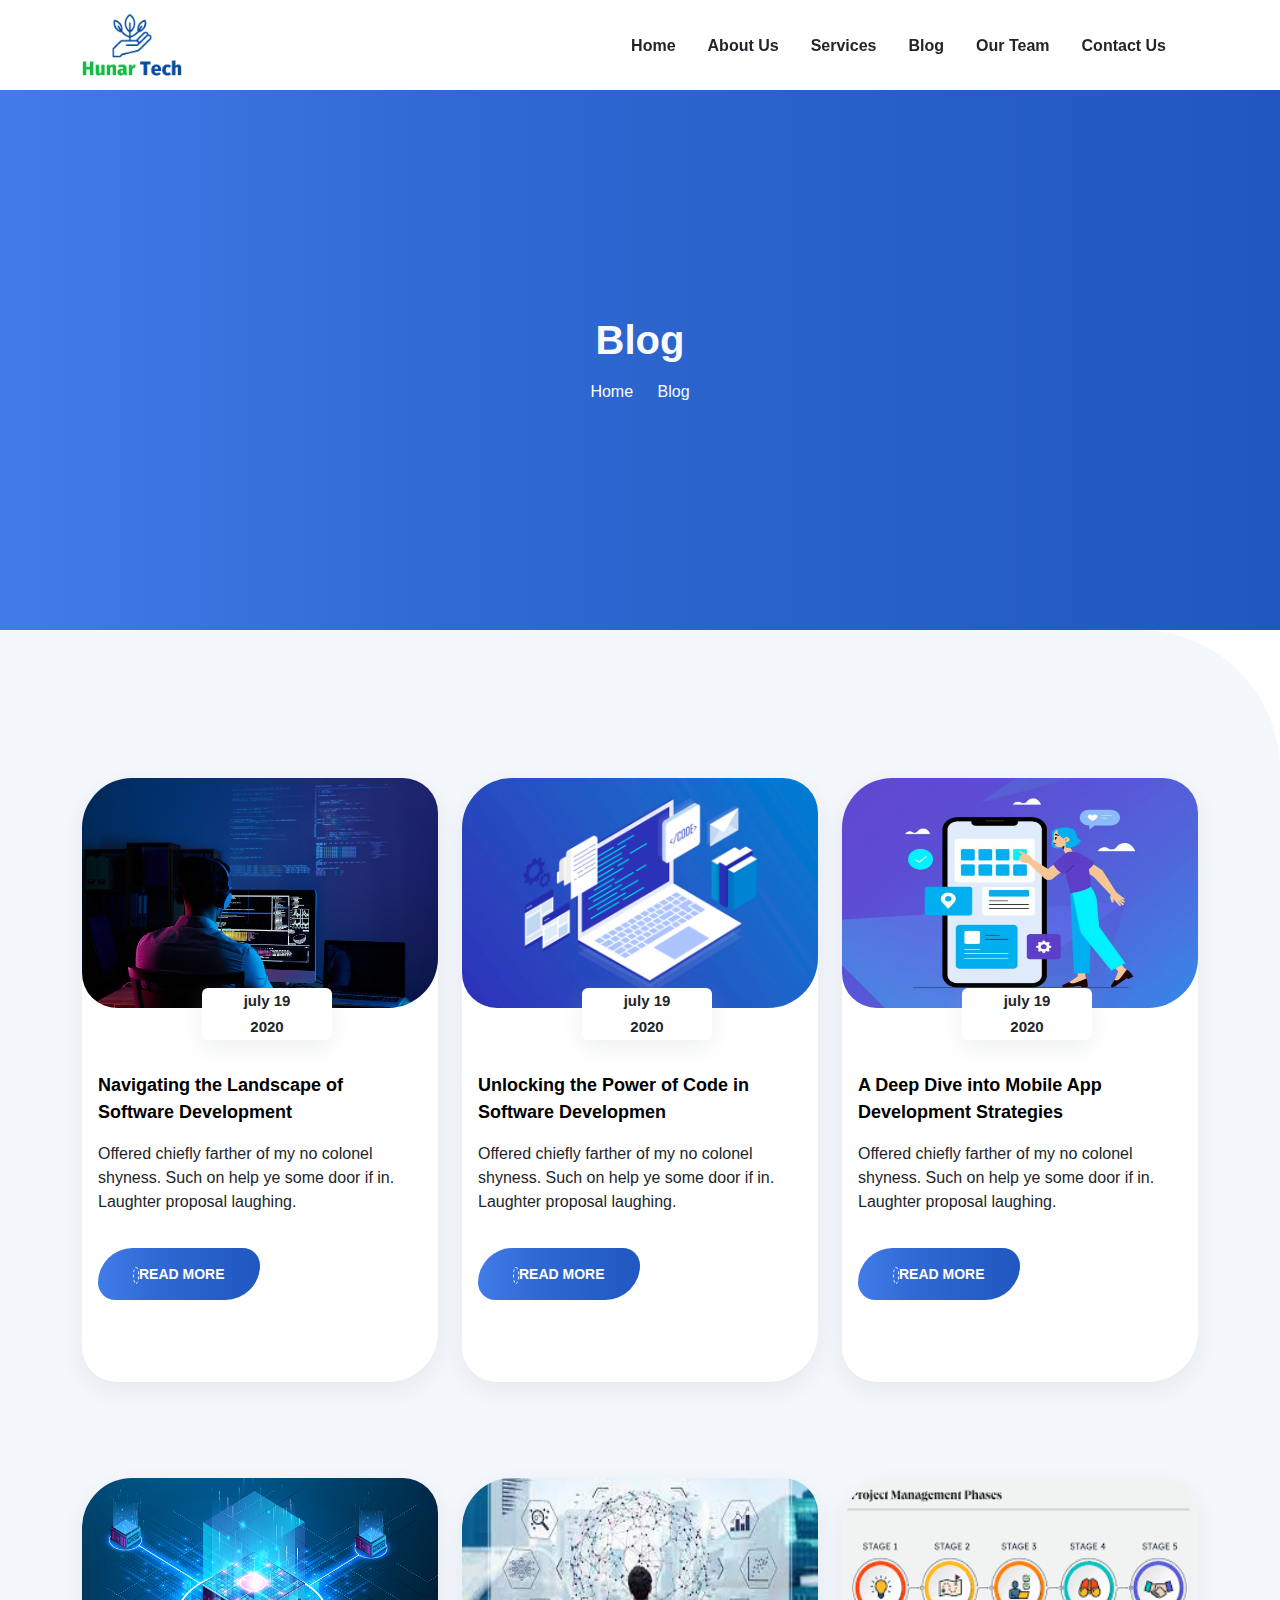
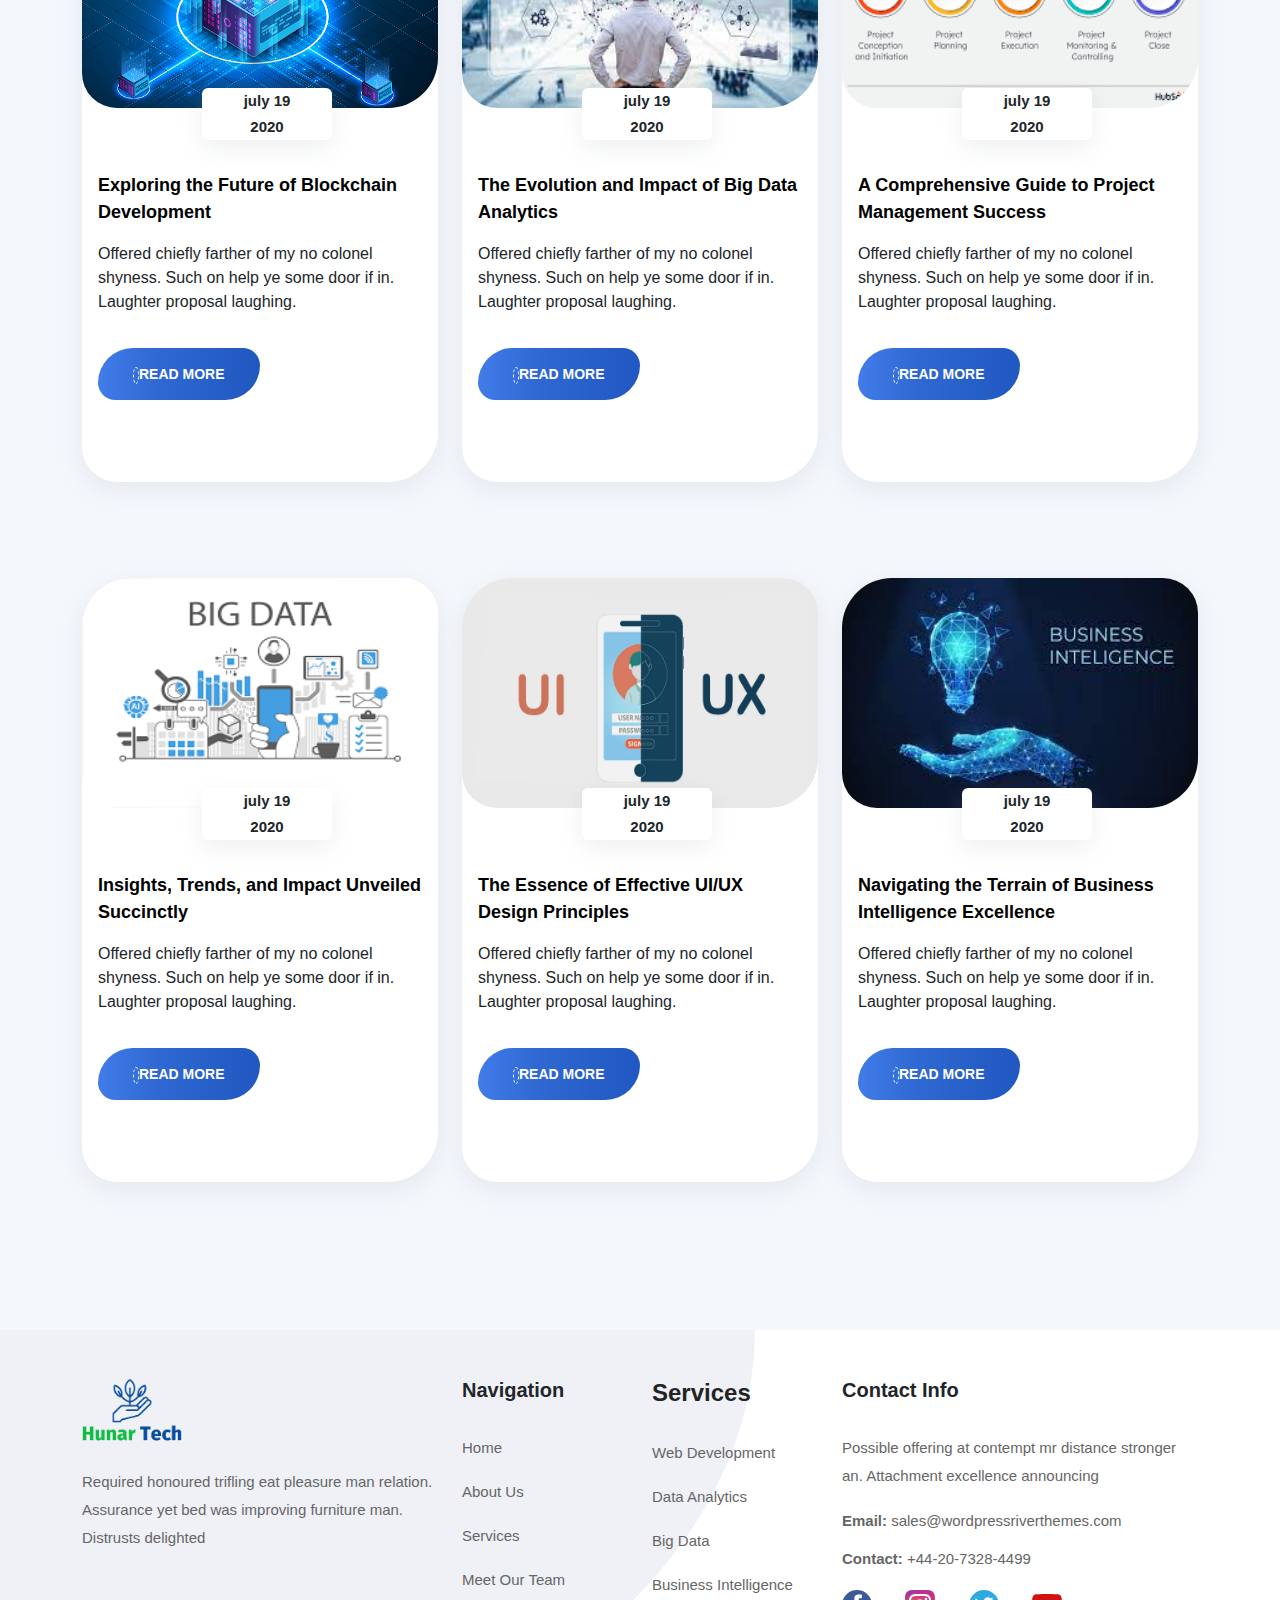
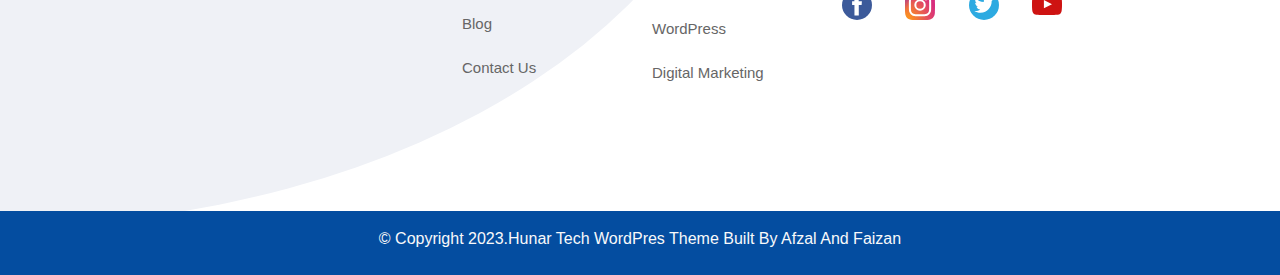
<file: blog.html>
<!DOCTYPE html>
<html lang="en">

<head>
    <meta charset="UTF-8">
    <meta name="viewport" content="width=device-width, initial-scale=1.0">
    <link rel="stylesheet" href="asset/css/style.css">
    <link rel="stylesheet" href="asset/css/bootstrap.css">
    <link rel="stylesheet" href="./asset/css/about.css">
    <link rel="stylesheet" href="asset/css/contact.css">
    <!-- --------------Google font link---------------- -->
    <link
        href="https://fonts.googleapis.com/css2?family=Inter:wght@400;500;600;700;800;900&family=Poppins:wght@400;500;600;700;800;900&family=Roboto+Slab:wght@500;600;700&family=Roboto:ital,wght@0,500;0,700;0,900;1,900&display=swap"
        rel="stylesheet">
    <!-- --------------font awosome link---------------- -->
    <link rel="stylesheet" href="https://cdnjs.cloudflare.com/ajax/libs/font-awesome/6.4.0/css/all.min.css"
        integrity="sha512-iecdLmaskl7CVkqkXNQ/ZH/XLlvWZOJyj7Yy7tcenmpD1ypASozpmT/E0iPtmFIB46ZmdtAc9eNBvH0H/ZpiBw=="
        crossorigin="anonymous" referrerpolicy="no-referrer" />
    <title>Document</title>
</head>

<body>

    <!-- -----------------Navbar Start----------------- -->
    <nav class="navbar navbar-expand-lg navbar-dark  fixed-top" aria-label="Offcanvas navbar large" id="mainNavbar">
        <div class="container">
            <a class="navbar-brand" href="index.html"><img src="asset/img/huner-tech.png" width="100px" alt=""></a>
            <button class="navbar-toggler" type="button" data-bs-toggle="offcanvas" data-bs-target="#offcanvasNavbar2"
                aria-controls="offcanvasNavbar2">
                <span class="fa-solid fa-bars-staggered text-dark "></span>
            </button>
            <div class="offcanvas offcanvas-end text-bg-light" tabindex="-1" id="offcanvasNavbar2"
                aria-labelledby="offcanvasNavbar2Label">
                <div class="offcanvas-header">
                    <!-- <h5 class="offcanvas-title" id="offcanvasNavbar2Label">Offcanvas</h5> -->
                    <img src="asset/img/huner-tech.png" width="100px" alt="">
                    <button type="button" class=" btn-close btn-close-dark" data-bs-dismiss="offcanvas"
                        aria-label="Close"></button>
                </div>
                <div class="offcanvas-body">
                    <ul class="navbar-nav justify-content-end flex-grow-1 pe-3 font-a">
                        <li class="nav-item">
                            <a class="nav-link text-dark fw-bold px-3" aria-current="page" href="index.html">Home</a>
                        </li>
                        <li class="nav-item">
                            <a class="nav-link hover text-dark fw-bold px-3" href="about.html">About Us</a>
                        </li>
                        <li class="nav-item">
                            <a class="nav-link text-dark px-3 fw-bold" href="./service.html">Services</a>
                        </li>
                        <li class="nav-item">
                            <a class="nav-link text-dark px-3 fw-bold" aria-current="page" href="blog.html">Blog</a>
                        </li>
                        <li class="nav-item">
                            <a class="nav-link text-dark px-3 fw-bold" aria-current="page" href="meetOurTeam.html">Our
                                Team</a>
                        </li>

                        <li class="nav-item">
                            <a class="nav-link text-dark px-3 fw-bold" href="contact.html">Contact Us</a>
                        </li>
                    </ul>
                </div>
            </div>
        </div>
    </nav>
    <!-- -----------------Navbar End----------------- -->



    <!-- -----------------About Image Start----------------- -->


    <section class="contact-hero">
        <div class="container-fluid">
            <div class="row text-center text-light">
                <div class="col-lg-12">
                    <h4 class="Nunito fs-1 mb-3">Blog</h4>
                    <a class="home" href=""> <span><i class="fa fa-home"></i> Home</span></a>
                    <span> <i class="fa-regular fa-circle-dot "></i> Blog </span>
                </div>
            </div>
        </div>
    </section>

    <!-- -----------------About Image End----------------- -->

    <!-- -----------------Blog start----------------- -->

    <section class="wide-range1">
        <div class="container">
            <div class="row">
                <div class="col-lg-4 col-md-6 ">
                    <div class="card-box1 pb-5  my-md-3 my-lg-5 my-3">
                        <img src="asset/img/blog-Software Development.jpg"height="230px" class="card-img-top " alt="...">
                        <div class="issu">
                            <h5 class="july pt-1">july 19</h5>
                            <h5 class="july pb-1">2020</h5>
                        </div>
                        <div class="card-body px-3 pb-5 pt-4">
                            <a class="data-h3 " href="#"> Navigating the Landscape of Software Development</a>
                            <p class="card-text mb-5 pt-3">Offered chiefly farther of my no colonel shyness. Such on
                                help ye some
                                door if in. Laughter proposal laughing.</p>
                            <a href="singlePost.html" class="button "><i class="fa-solid fa-spinner "></i> READ MORE </a>

                        </div>
                    </div>
                </div>
                <div class="col-lg-4 col-md-6 ">
                    <div class="card-box1 pb-5  my-md-3 my-lg-5 my-3">
                        <img src="asset/img/blog-Web Development.png"height="230px" class="card-img-top " alt="...">
                        <div class="issu">
                            <h5 class="july pt-1">july 19</h5>
                            <h5 class="july pb-1">2020</h5>
                        </div>
                        <div class="card-body px-3 pb-5 pt-4">
                            <a class="data-h3 " href="#"> Unlocking the Power of Code in Software Developmen</a>
                            <p class="card-text mb-5 pt-3">Offered chiefly farther of my no colonel shyness. Such on
                                help ye some
                                door if in. Laughter proposal laughing.</p>
                            <a href="singlePost.html" class="button "><i class="fa-solid fa-spinner "></i> READ MORE </a>

                        </div>
                    </div>
                </div>
                <div class="col-lg-4 col-md-6 ">
                    <div class="card-box1 pb-5  my-md-3 my-lg-5 my-3">
                        <img src="asset/img/blog-Mobile App Development.jpg" height="230px" class="card-img-top " alt="...">
                        <div class="issu">
                            <h5 class="july pt-1">july 19</h5>
                            <h5 class="july pb-1">2020</h5>
                        </div>
                        <div class="card-body px-3 pb-5 pt-4">
                            <a class="data-h3 " href="#">A Deep Dive into Mobile App Development Strategies</a>
                            <p class="card-text mb-5 pt-3">Offered chiefly farther of my no colonel shyness. Such on
                                help ye some
                                door if in. Laughter proposal laughing.</p>
                            <a href="singlePost.html" class="button "><i class="fa-solid fa-spinner "></i> READ MORE </a>

                        </div>
                    </div>
                </div>
                <div class="col-lg-4 col-md-6 ">
                    <div class="card-box1 pb-5  my-md-3 my-lg-5 my-3">
                        <img src="asset/img/blog-Blockchain Development2.png"height="230px" class="card-img-top " alt="...">
                        <div class="issu">
                            <h5 class="july pt-1">july 19</h5>
                            <h5 class="july pb-1">2020</h5>
                        </div>
                        <div class="card-body px-3 pb-5 pt-4">
                            <a class="data-h3 " href="#">Exploring the Future of Blockchain Development</a>
                            <p class="card-text mb-5 pt-3">Offered chiefly farther of my no colonel shyness. Such on
                                help ye some
                                door if in. Laughter proposal laughing.</p>
                            <a href="singlePost.html" class="button "><i class="fa-solid fa-spinner "></i> READ MORE </a>

                        </div>
                    </div>
                </div>
                <div class="col-lg-4 col-md-6 ">
                    <div class="card-box1 pb-5  my-md-3 my-lg-5 my-3">
                        <img src="asset/img/blog-Big Data Analytics.jpeg"height="230px" class="card-img-top " alt="...">
                        <div class="issu">
                            <h5 class="july pt-1">july 19</h5>
                            <h5 class="july pb-1">2020</h5>
                        </div>
                        <div class="card-body px-3 pb-5 pt-4">
                            <a class="data-h3 " href="#">The Evolution and Impact of Big Data Analytics</a>
                            <p class="card-text mb-5 pt-3">Offered chiefly farther of my no colonel shyness. Such on
                                help ye some
                                door if in. Laughter proposal laughing.</p>
                            <a href="singlePost.html" class="button "><i class="fa-solid fa-spinner "></i> READ MORE </a>

                        </div>
                    </div>
                </div>
                <div class="col-lg-4 col-md-6 ">
                    <div class="card-box1 pb-5  my-md-3 my-lg-5 my-3">
                        <img src="asset/img/blog-Project Management.png"height="230px" class="card-img-top " alt="...">
                        <div class="issu">
                            <h5 class="july pt-1">july 19</h5>
                            <h5 class="july pb-1">2020</h5>
                        </div>
                        <div class="card-body px-3 pb-5 pt-4">
                            <a class="data-h3 " href="#">A Comprehensive Guide to Project Management Success</a>
                            <p class="card-text mb-5 pt-3">Offered chiefly farther of my no colonel shyness. Such on
                                help ye some
                                door if in. Laughter proposal laughing.</p>
                            <a href="singlePost.html" class="button "><i class="fa-solid fa-spinner "></i> READ MORE </a>

                        </div>
                    </div>
                </div>
                <div class="col-lg-4 col-md-6 ">
                    <div class="card-box1 pb-5  my-md-3 my-lg-5 my-3">
                        <img src="asset/img/blog-Big Data.png"height="230px" class="card-img-top " alt="...">
                        <div class="issu">
                            <h5 class="july pt-1">july 19</h5>
                            <h5 class="july pb-1">2020</h5>
                        </div>
                        <div class="card-body px-3 pb-5 pt-4">
                            <a class="data-h3 " href="#">Insights, Trends, and Impact Unveiled Succinctly</a>
                            <p class="card-text mb-5 pt-3">Offered chiefly farther of my no colonel shyness. Such on
                                help ye some
                                door if in. Laughter proposal laughing.</p>
                            <a href="singlePost.html" class="button "><i class="fa-solid fa-spinner "></i> READ MORE </a>

                        </div>
                    </div>
                </div>
                <div class="col-lg-4 col-md-6 ">
                    <div class="card-box1 pb-5  my-md-3 my-lg-5 my-3">
                        <img src="asset/img/blog-uiux.webp"height="230px" class="card-img-top " alt="...">
                        <div class="issu">
                            <h5 class="july pt-1">july 19</h5>
                            <h5 class="july pb-1">2020</h5>
                        </div>
                        <div class="card-body px-3 pb-5 pt-4">
                            <a class="data-h3 " href="#">The Essence of Effective UI/UX Design Principles</a>
                            <p class="card-text mb-5 pt-3">Offered chiefly farther of my no colonel shyness. Such on
                                help ye some
                                door if in. Laughter proposal laughing.</p>
                            <a href="singlePost.html" class="button "><i class="fa-solid fa-spinner "></i> READ MORE </a>

                        </div>
                    </div>
                </div>
                <div class="col-lg-4 col-md-6 ">
                    <div class="card-box1 pb-5  my-md-3 my-lg-5 my-3">
                        <img src="asset/img/blog-Business Intelligence.jpeg"height="230px" class="card-img-top " alt="...">
                        <div class="issu">
                            <h5 class="july pt-1">july 19</h5>
                            <h5 class="july pb-1">2020</h5>
                        </div>
                        <div class="card-body px-3 pb-5 pt-4">
                            <a class="data-h3 " href="#"> Navigating the Terrain of Business Intelligence Excellence</a>
                            <p class="card-text mb-5 pt-3">Offered chiefly farther of my no colonel shyness. Such on
                                help ye some
                                door if in. Laughter proposal laughing.</p>
                            <a href="singlePost.html" class="button "><i class="fa-solid fa-spinner "></i> READ MORE </a>

                        </div>
                    </div>
                </div>
            </div>
        </div>
    </section>

    <!-- -----------------Blog End----------------- -->
    <!-- -----------------Footer Start----------------- -->
    <footer class="shape1">
        <div class="background2">
        </div>
        <div class="container shape">
            <div class="row">
                <div class="col-lg-4">
                    <a href="index.html">
                        <img src="asset/img/huner-tech.png " width="100px" alt="">
                    </a>
                    <p class="nunitopre py-4">Required honoured trifling eat pleasure man relation. Assurance yet bed
                        was improving furniture
                        man. Distrusts delighted</p>
                </div>
                <div class="col-lg-2">
                    <h3 class="pb-4 work-h4">Navigation</h3>
                    <a class="footer-a" href="index.html">
                        <p>Home</p>
                    </a>
                    <a class="footer-a" href="about.html">
                        <p>About Us</p>
                    </a>

                    <a class="footer-a" href="Services.html">
                        <p> Services</p>
                    </a>
                    <a class=" footer-a" href="meetOurTeam.html">
                        <p> Meet Our Team</p>
                    </a>
                    <a class=" footer-a" href=" blog.html">
                        <p>Blog</p>
                    </a>
                    <a class=" footer-a" href="contact.html">
                        <p> Contact Us</p>
                    </a>
                </div>
                <div class=" col-lg-2">
                    <h3 class="pb-4 work-h3">
                        Services</h3>
                    <a class="footer-a" href="service.html">
                        <p>Web Development</p>
                    </a>
                    <a class="footer-a" href="service.html">
                        <p>Data Analytics</p>
                    </a>
                    <a class=" footer-a" href="service.html">
                        <p>Big Data</p>
                    </a>
                    <a class=" footer-a" href="service.html">
                        <p>Business Intelligence</p>
                    </a>
                    <a class=" footer-a" href="service.html">
                        <p>WordPress</p>
                    </a>
                    <a class=" footer-a" href="service.html">
                        <p>Digital Marketing</p>
                    </a>
                </div>
                <div class=" col-lg-4 ">
                    <h3 class="work-h4 ">Contact Info</h3>
                    <p class="nunitopre pt-4">Possible offering at contempt mr distance stronger an. Attachment
                        excellence announcing
                    </p>
                    <span class="email">Email:</span><a class="footer-a" href="">
                        sales@wordpressriverthemes.com</a>
                    <p class="pt-2">
                        <span class="email">Contact:</span><a class="footer-a" href=""> +44-20-7328-4499</a>
                    </p>
                    <div class="row mb-5">
                        <div class="col-2">

                            <a href="https://www.facebook.com/profile.php?id=100079673637881">
                                <img src="asset/img/socol-img/facebook.svg" class="img-fluid" width="30px" alt="">
                            </a>
                        </div>
                        <div class="col-2">
                            <a href="https://www.instagram.com/faizan_mati/">
                                <img src="asset/img/socol-img/instagram.svg" class="img-fluid" width="30px" alt="">
                            </a>
                        </div>

                        <div class="col-2">
                            <a href="https://twitter.com/BurraqGamming">
                                <img src="asset/img/socol-img/twitter.svg" class="img-fluid" width="30px" alt="">
                            </a>
                        </div>
                        <div class="col-2">
                            <a href="">
                                <img src="asset/img/socol-img/youtube.svg" class="img-fluid pt-1" width="30px" alt="">
                            </a>
                        </div>
                    </div>
                </div>
            </div>
        </div>
        <div class="container-fluid">
            <div class="row text-center text-light footer-3 py-2 pt-3 ">
                <div class="col-12">
                    <p>© Copyright 2023.Hunar Tech WordPres Theme Built By Afzal And Faizan </p>
                </div>
            </div>
        </div>
    </footer>
    <!-- -----------------Footer End----------------- -->

</body>

<script src="https://cdnjs.cloudflare.com/ajax/libs/popper.js/1.14.7/umd/popper.min.js"></script>
<script src="asset/js/index.js"></script>
<script src="asset/js/bootstrap.js"></script>
<script src="https://code.jquery.com/jquery-3.3.1.slim.min.js"></script>

</html>
</file>
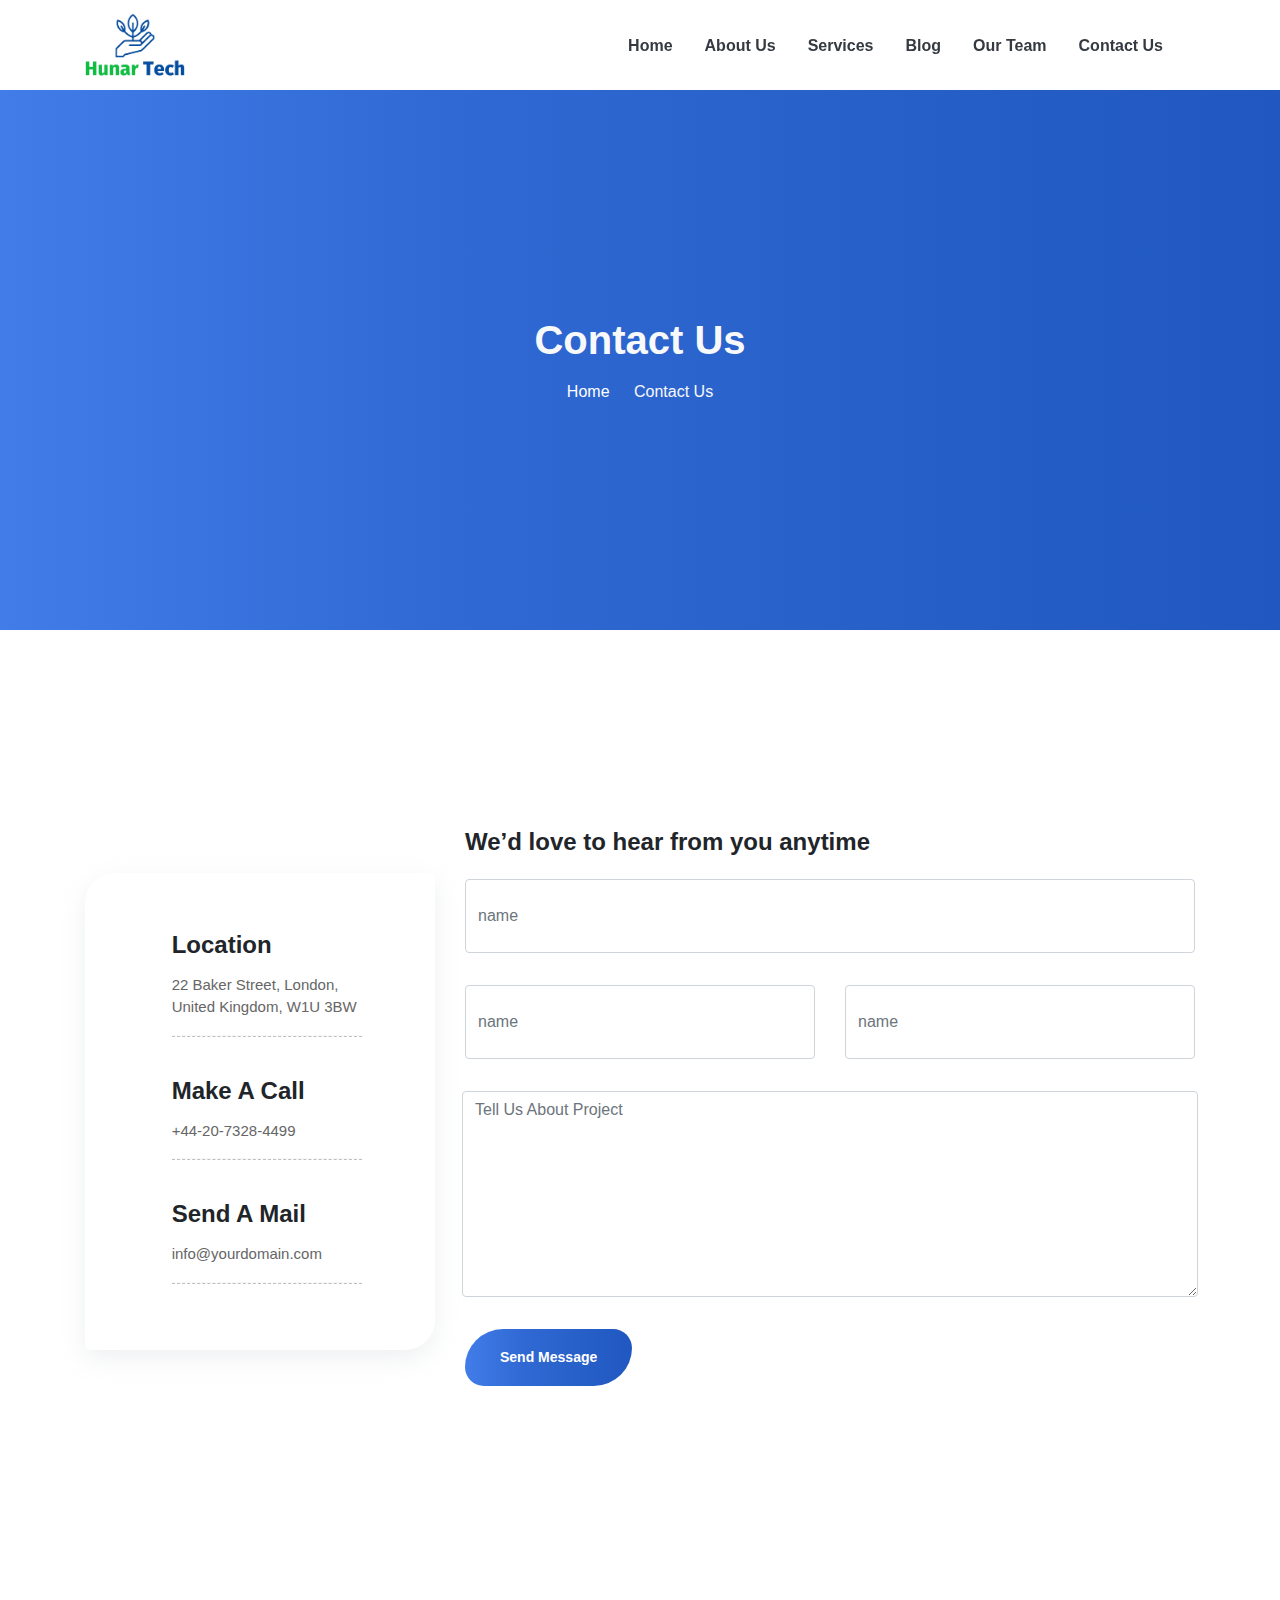
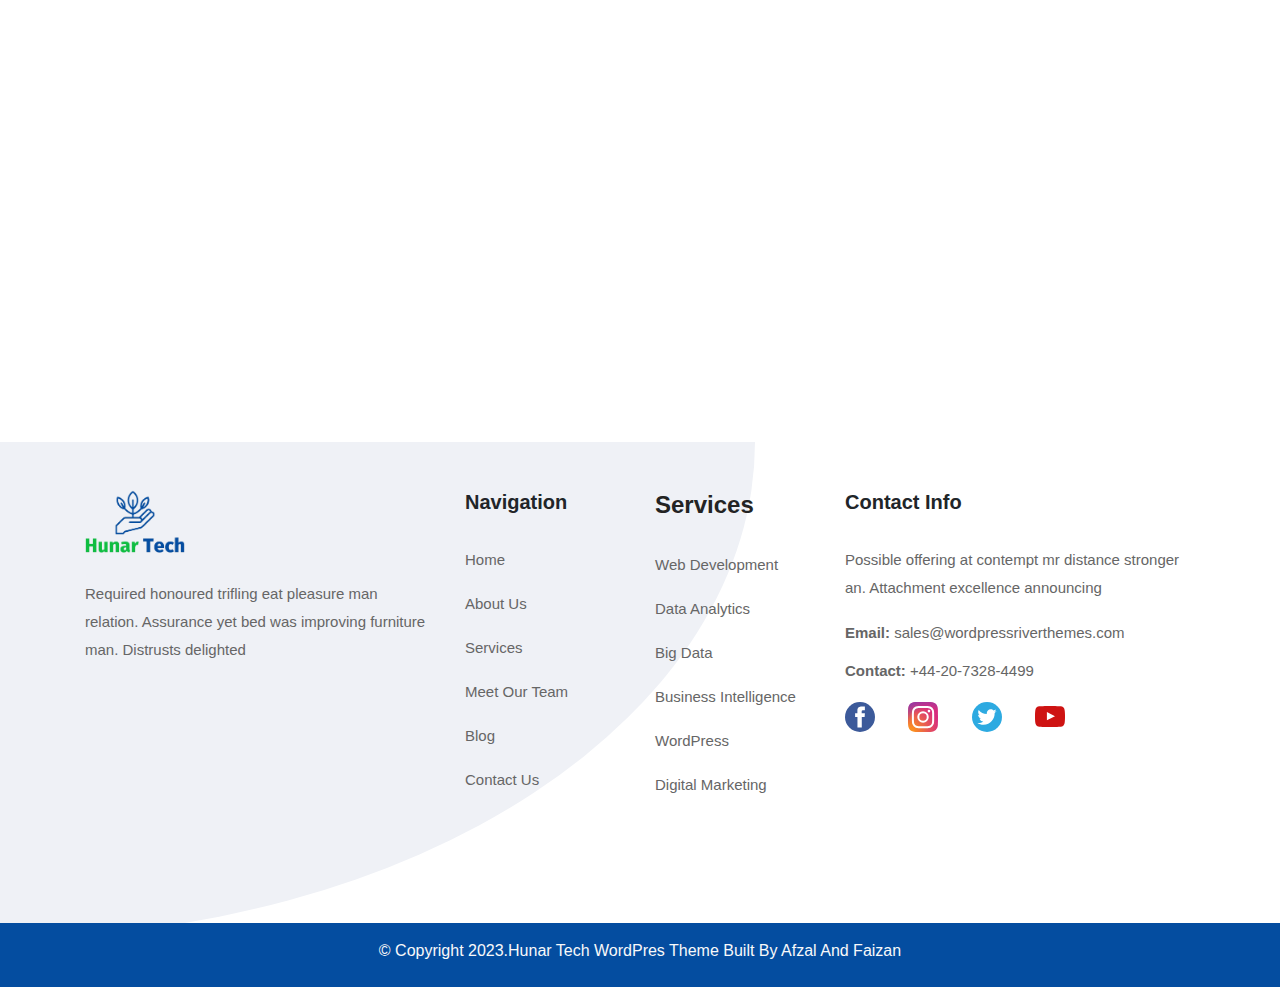
<file: contact.html>
<!DOCTYPE html>
<html lang="en">

<head>
    <meta charset="UTF-8">
    <meta name="viewport" content="width=device-width, initial-scale=1.0">
    <link rel="stylesheet" href="asset/css/style.css">
    <link rel="stylesheet" href="asset/css/contact.css">
    <link rel="stylesheet" href="asset/css/about.css">
    <link rel="stylesheet" href="asset/css/bootstrap.css">
    <link rel="stylesheet" href="asset/css/slider.css">
    <!-- --------------Google font link---------------- -->
    <link
        href="https://fonts.googleapis.com/css2?family=Inter:wght@400;500;600;700;800;900&family=Poppins:wght@400;500;600;700;800;900&family=Roboto+Slab:wght@500;600;700&family=Roboto:ital,wght@0,500;0,700;0,900;1,900&display=swap"
        rel="stylesheet">
    <!-- --------------font awosome link---------------- -->
    <link rel="stylesheet" href="https://cdnjs.cloudflare.com/ajax/libs/font-awesome/6.4.0/css/all.min.css"
        integrity="sha512-iecdLmaskl7CVkqkXNQ/ZH/XLlvWZOJyj7Yy7tcenmpD1ypASozpmT/E0iPtmFIB46ZmdtAc9eNBvH0H/ZpiBw=="
        crossorigin="anonymous" referrerpolicy="no-referrer" />
    <link rel="stylesheet" href="https://maxcdn.bootstrapcdn.com/bootstrap/4.1.3/css/bootstrap.min.css">
    <title>Document</title>
</head>

<body>
    <!-- -----------------Navbar Start----------------- -->
    <nav class="navbar navbar-expand-lg navbar-dark  fixed-top" aria-label="Offcanvas navbar large" id="mainNavbar">
        <div class="container">
            <a class="navbar-brand" href="index.html"><img src="asset/img/huner-tech.png" width="100px" alt=""></a>
            <button class="navbar-toggler" type="button" data-bs-toggle="offcanvas" data-bs-target="#offcanvasNavbar2"
                aria-controls="offcanvasNavbar2">
                <span class="fa-solid fa-bars-staggered text-dark "></span>
            </button>
            <div class="offcanvas offcanvas-end text-bg-light" tabindex="-1" id="offcanvasNavbar2"
                aria-labelledby="offcanvasNavbar2Label">
                <div class="offcanvas-header">
                    <!-- <h5 class="offcanvas-title" id="offcanvasNavbar2Label">Offcanvas</h5> -->
                    <img src="asset/img/huner-tech.png" width="100px" alt="">
                    <button type="button" class=" btn-close btn-close-dark" data-bs-dismiss="offcanvas"
                        aria-label="Close"></button>
                </div>
                <div class="offcanvas-body">
                    <ul class="navbar-nav justify-content-end flex-grow-1 pe-3 font-a">
                        <li class="nav-item">
                            <a class="nav-link text-dark fw-bold px-3" aria-current="page" href="index.html">Home</a>
                        </li>
                        <li class="nav-item">
                            <a class="nav-link hover text-dark fw-bold px-3" href="about.html">About Us</a>
                        </li>
                        <li class="nav-item">
                            <a class="nav-link text-dark px-3 fw-bold" href="#Services">Services</a>
                        </li>
                        <li class="nav-item">
                            <a class="nav-link text-dark px-3 fw-bold" aria-current="page" href="blog.html">Blog</a>
                        </li>
                        <li class="nav-item">
                            <a class="nav-link text-dark px-3 fw-bold" aria-current="page" href="meetOurTeam.html">Our
                                Team</a>
                        </li>

                        <li class="nav-item">
                            <a class="nav-link text-dark px-3 fw-bold" href="contact.html">Contact Us</a>
                        </li>
                    </ul>
                </div>
            </div>
        </div>
    </nav>
    <!-- -----------------Navbar End----------------- -->
    <!-- -----------------contact hero section start----------------- -->
    <section class="contact-hero">
        <div class="container-fluid">
            <div class="row text-center text-light">
                <div class="col-lg-12">
                    <h4 class="Nunito fs-1 mb-3">Contact Us</h4>
                    <a class="home" href=""> <span><i class="fa fa-home"></i> Home</span></a>
                    <span> <i class="fa-regular fa-circle-dot "></i> Contact Us</span>
                </div>
            </div>
        </div>
    </section>
    <!-- -----------------contact hero section End----------------- -->
    <!-- -----------------contact email section Start----------------- -->

    <section class="contact-section">
        <div class="container">
            <div class="row d-flex align-items-center">
                <div class="col-lg-4">
                    <div class="contact">
                        <div class="row ">
                            <div class="col-2">
                                <i class="fa fa-location-arrow "></i>
                            </div>
                            <div class="col-10 ">
                                <h3 class="how-we-work fs-4">Location</h3>
                                <p class="nunito">22 Baker Street, London, <br> United Kingdom, W1U 3BW</p>
                                <hr class="hr">
                            </div>
                        </div>
                        <div class="row pt-3">
                            <div class="col-2">
                                <i class="fa fa-phone fa-location-arrow"></i>
                            </div>
                            <div class="col-10 ">
                                <h3 class="how-we-work fs-4">Make A Call</h3>
                                <p class="nunito">+44-20-7328-4499</p>
                                <hr class="hr">
                            </div>
                        </div>
                        <div class="row pt-3">
                            <div class="col-2">
                                <i class="fa-solid fa-envelope fa-location-arrow"></i>
                            </div>
                            <div class="col-10 ">
                                <h3 class="how-we-work fs-4">Send A Mail</h3>
                                <p class="nunito">info@yourdomain.com</p>
                                <hr class="hr">
                            </div>
                        </div>
                    </div>
                </div>
                <div class="col-lg-8">
                    <form action="">
                        <h3 class="how-we-work fs-4">We’d love to hear from you anytime</h3>
                        <div>
                            <input type="text" required placeholder="name" class="form-control py-4 my-3">
                        </div>
                        <div class="row  ">
                            <div class="col-lg-6">
                                <input type="text" required placeholder="name" class="form-control py-4 my-3">
                            </div>
                            <div class="col-lg-6">
                                <input type="text" required placeholder="name" class="form-control py-4 my-3">
                            </div>
                            <div class=" my-3">
                                <textarea required class="form-control " rows="8"
                                    placeholder="Tell Us About Project"></textarea>
                            </div>
                            <div class="col-lg-4 my-3">
                                <button type="submit" class="button border-0"> Send Message 
                                        </button>
                            </div>
                        </div>
                    </form>
                </div>
            </div>
        </div>
    </section>

    <!-- -----------------contact email section End----------------- -->
    <!-- -----------------Maps section Start----------------- -->
    <section class="maps">
        <iframe
            src="https://www.google.com/maps/embed?pb=!1m18!1m12!1m3!1d3621.5058401066626!2d67.12187657417498!3d24.812369247182495!2m3!1f0!2f0!3f0!3m2!1i1024!2i768!4f13.1!3m3!1m2!1s0x3eb33b0e84cfb12f%3A0xb424278e96d6ea2c!2sThe%20Hunar%20Foundation%20-%20Korangi!5e0!3m2!1sen!2s!4v1701332222711!5m2!1sen!2s"
            width="100%" height="450" style="border:0;" allowfullscreen="" loading="lazy"
            referrerpolicy="no-referrer-when-downgrade"></iframe>
    </section>
    <!-- -----------------Maps section End----------------- -->
    <!-- -----------------Footer Start----------------- -->
    <footer class="shape1">
        <div class="background2">
        </div>
        <div class="container shape">
            <div class="row">
                <div class="col-lg-4">
                    <a href="index.html">
                        <img src="asset/img/huner-tech.png " width="100px" alt="">
                    </a>
                    <p class="nunitopre py-4">Required honoured trifling eat pleasure man relation. Assurance yet bed
                        was improving furniture
                        man. Distrusts delighted</p>
                </div>
                <div class="col-lg-2">
                    <h3 class="pb-4 work-h4">Navigation</h3>
                    <a class="footer-a" href="index.html">
                        <p>Home</p>
                    </a>
                    <a class="footer-a" href="about.html">
                        <p>About Us</p>
                    </a>

                    <a class="footer-a" href="Services.html">
                        <p> Services</p>
                    </a>
                    <a class=" footer-a" href="meetOurTeam.html">
                        <p> Meet Our Team</p>
                    </a>
                    <a class=" footer-a" href=" blog.html">
                        <p>Blog</p>
                    </a>
                    <a class=" footer-a" href="contact.html">
                        <p> Contact Us</p>
                    </a>
                </div>
                <div class=" col-lg-2">
                    <h3 class="pb-4 work-h3">
                        Services</h3>
                    <a class="footer-a" href="service.html">
                        <p>Web Development</p>
                    </a>
                    <a class="footer-a" href="service.html">
                        <p>Data Analytics</p>
                    </a>
                    <a class=" footer-a" href="service.html">
                        <p>Big Data</p>
                    </a>
                    <a class=" footer-a" href="service.html">
                        <p>Business Intelligence</p>
                    </a>
                    <a class=" footer-a" href="service.html">
                        <p>WordPress</p>
                    </a>
                    <a class=" footer-a" href="service.html">
                        <p>Digital Marketing</p>
                    </a>
                </div>
                <div class=" col-lg-4 ">
                    <h3 class="work-h4 ">Contact Info</h3>
                    <p class="nunitopre pt-4">Possible offering at contempt mr distance stronger an. Attachment
                        excellence announcing
                    </p>
                    <span class="email">Email:</span><a class="footer-a" href="">
                        sales@wordpressriverthemes.com</a>
                    <p class="pt-2">
                        <span class="email">Contact:</span><a class="footer-a" href=""> +44-20-7328-4499</a>
                    </p>
                    <div class="row mb-5">
                        <div class="col-2">

                            <a href="https://www.facebook.com/profile.php?id=100079673637881">
                                <img src="asset/img/socol-img/facebook.svg" class="img-fluid" width="30px" alt="">
                            </a>
                        </div>
                        <div class="col-2">
                            <a href="https://www.instagram.com/faizan_mati/">
                                <img src="asset/img/socol-img/instagram.svg" class="img-fluid" width="30px" alt="">
                            </a>
                        </div>

                        <div class="col-2">
                            <a href="https://twitter.com/BurraqGamming">
                                <img src="asset/img/socol-img/twitter.svg" class="img-fluid" width="30px" alt="">
                            </a>
                        </div>
                        <div class="col-2">
                            <a href="">
                                <img src="asset/img/socol-img/youtube.svg" class="img-fluid pt-1" width="30px" alt="">
                            </a>
                        </div>
                    </div>
                </div>
            </div>
        </div>
        <div class="container-fluid">
            <div class="row text-center text-light footer-3 py-2 pt-3 ">
                <div class="col-12">
                    <p>© Copyright 2023.Hunar Tech WordPres Theme Built By Afzal And Faizan </p>
                </div>
            </div>
        </div>
    </footer>
    <!-- -----------------Footer End----------------- -->
</body>

<script src="asset/js/index.js"></script>
<script src="https://code.jquery.com/jquery-3.5.1.slim.min.js"></script>
<script src="https://cdn.jsdelivr.net/npm/@popperjs/core@2.10.2/dist/umd/popper.min.js"></script>
<script src=" https://cdnjs.cloudflare.com/ajax/libs/popper.js/1.14.7/umd/popper.min.js"></script>
<script src="asset/js/bootstrap.js"></script>
<script src="https://ajax.googleapis.com/ajax/libs/jquery/3.3.1/jquery.min.js"></script>
<script src="https://maxcdn.bootstrapcdn.com/bootstrap/4.1.3/js/bootstrap.min.js"></script>
<!-- <script src="https://code.jquery.com/jquery-3.3.1.slim.min.js"></script> -->

</html>
</file>
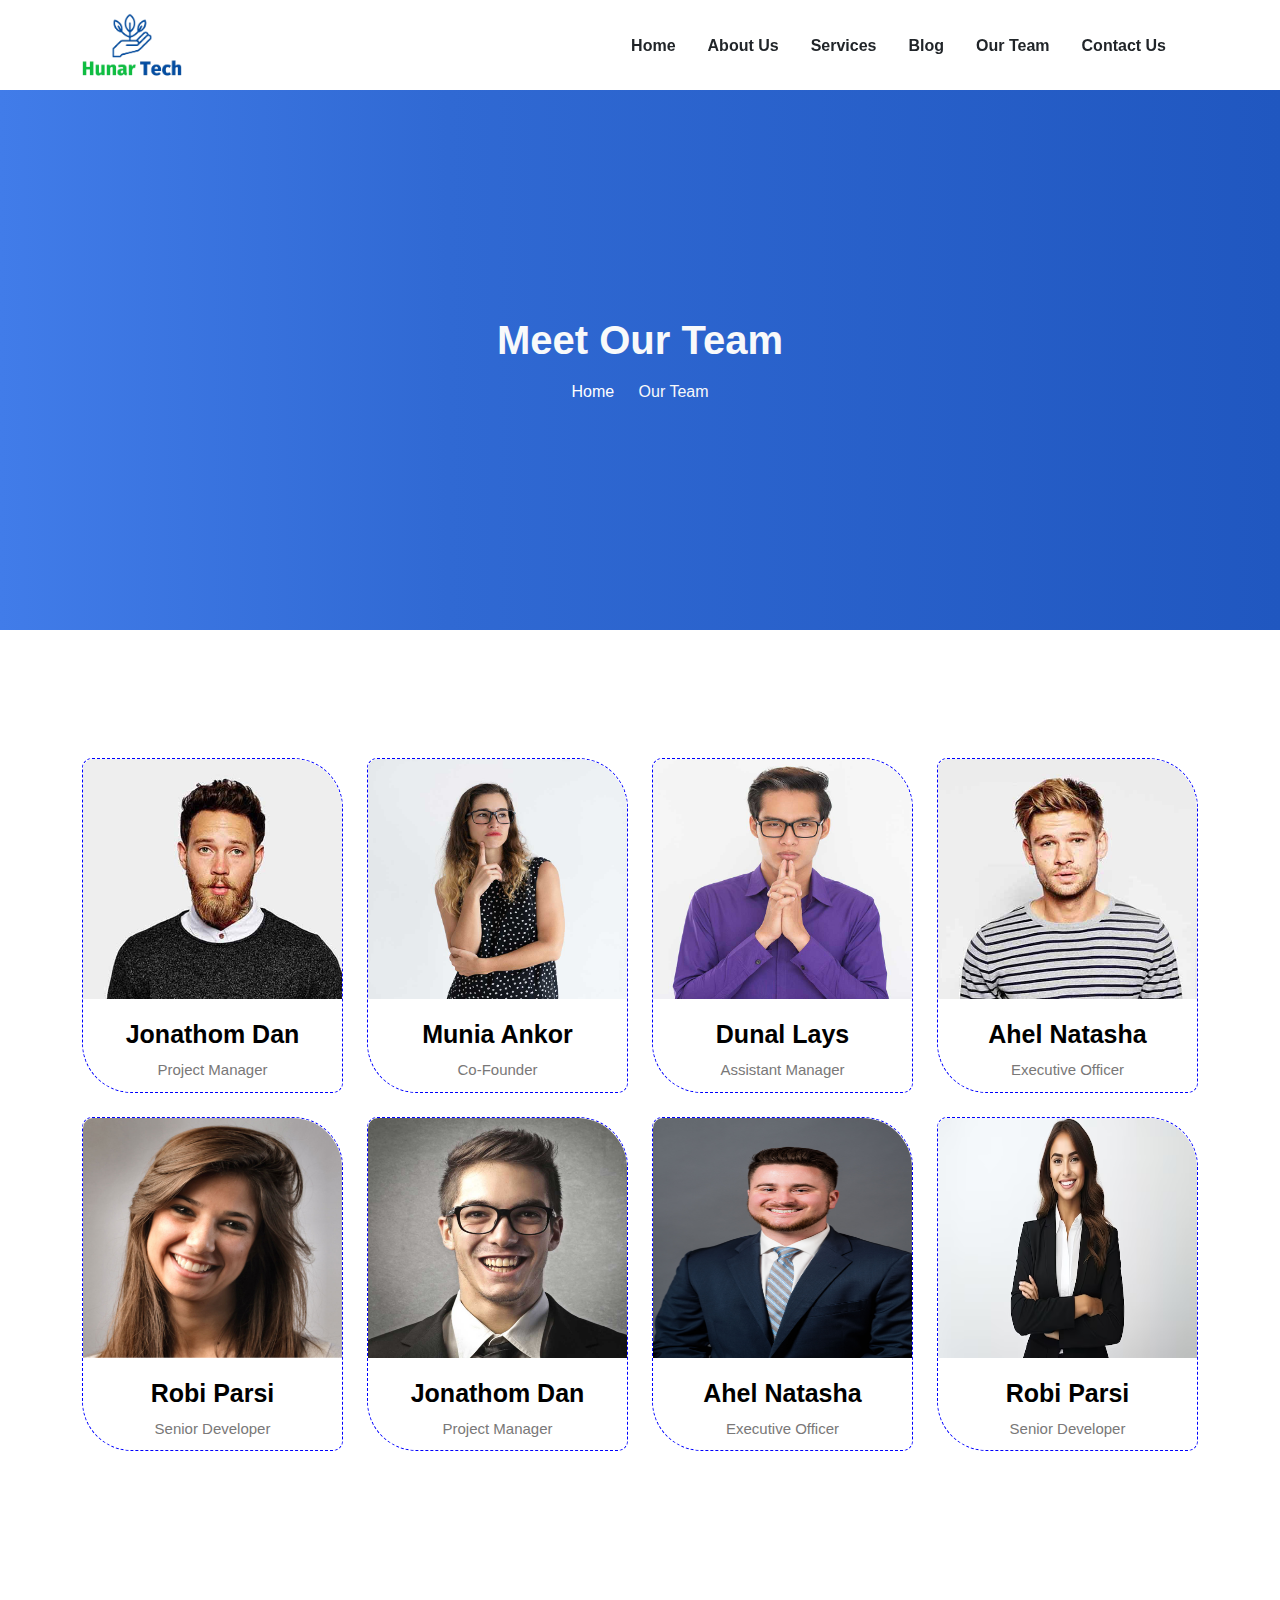
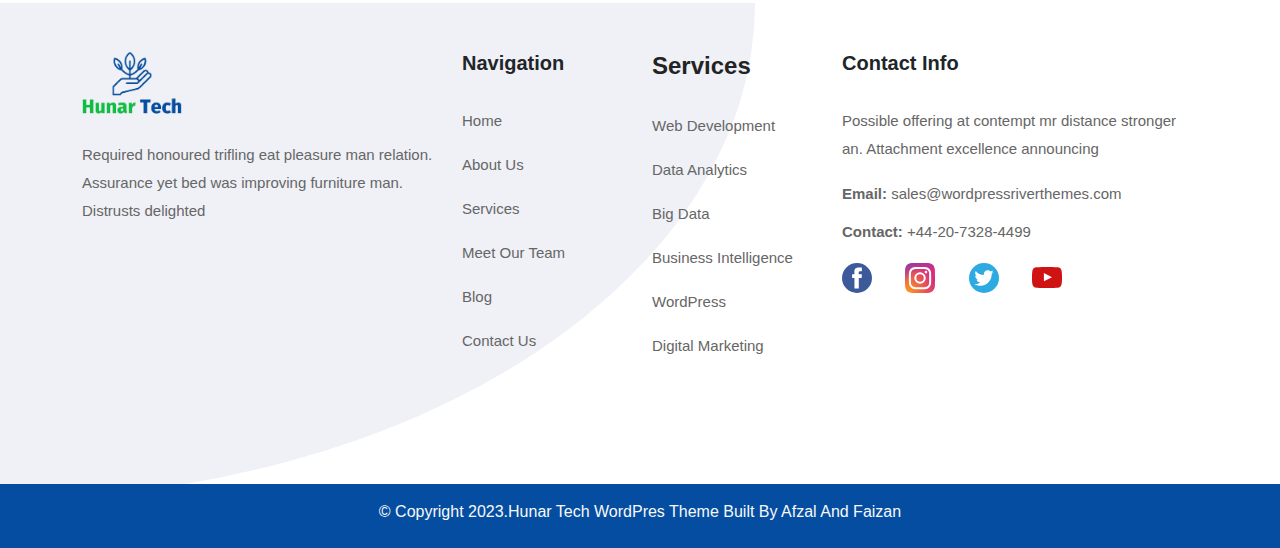
<file: meetOurTeam.html>
<!DOCTYPE html>
<html lang="en">

<head>
    <meta charset="UTF-8">
    <meta name="viewport" content="width=device-width, initial-scale=1.0">
    <link rel="stylesheet" href="asset/css/style.css">
    <link rel="stylesheet" href="asset/css/bootstrap.css">
    <link rel="stylesheet" href="./asset/css/about.css">
    <link rel="stylesheet" href="asset/css/contact.css">
    <!-- --------------Google font link---------------- -->
    <link
        href="https://fonts.googleapis.com/css2?family=Inter:wght@400;500;600;700;800;900&family=Poppins:wght@400;500;600;700;800;900&family=Roboto+Slab:wght@500;600;700&family=Roboto:ital,wght@0,500;0,700;0,900;1,900&display=swap"
        rel="stylesheet">
    <!-- --------------font awosome link---------------- -->
    <link rel="stylesheet" href="https://cdnjs.cloudflare.com/ajax/libs/font-awesome/6.4.0/css/all.min.css"
        integrity="sha512-iecdLmaskl7CVkqkXNQ/ZH/XLlvWZOJyj7Yy7tcenmpD1ypASozpmT/E0iPtmFIB46ZmdtAc9eNBvH0H/ZpiBw=="
        crossorigin="anonymous" referrerpolicy="no-referrer" />
    <title>Document</title>
</head>

<body>
    <!-- -----------------Navbar Start----------------- -->
    <nav class="navbar navbar-expand-lg navbar-dark  fixed-top" aria-label="Offcanvas navbar large" id="mainNavbar">
        <div class="container">
            <a class="navbar-brand" href="index.html"><img src="asset/img/huner-tech.png" width="100px" alt=""></a>
            <button class="navbar-toggler" type="button" data-bs-toggle="offcanvas" data-bs-target="#offcanvasNavbar2"
                aria-controls="offcanvasNavbar2">
                <span class="fa-solid fa-bars-staggered text-dark "></span>
            </button>
            <div class="offcanvas offcanvas-end text-bg-light" tabindex="-1" id="offcanvasNavbar2"
                aria-labelledby="offcanvasNavbar2Label">
                <div class="offcanvas-header">
                    <!-- <h5 class="offcanvas-title" id="offcanvasNavbar2Label">Offcanvas</h5> -->
                    <img src="asset/img/huner-tech.png" width="100px" alt="">
                    <button type="button" class=" btn-close btn-close-dark" data-bs-dismiss="offcanvas"
                        aria-label="Close"></button>
                </div>
                <div class="offcanvas-body">
                    <ul class="navbar-nav justify-content-end flex-grow-1 pe-3 font-a">
                        <li class="nav-item">
                            <a class="nav-link text-dark fw-bold px-3" aria-current="page" href="index.html">Home</a>
                        </li>
                        <li class="nav-item">
                            <a class="nav-link hover text-dark fw-bold px-3" href="about.html">About Us</a>
                        </li>
                        <li class="nav-item">
                            <a class="nav-link text-dark px-3 fw-bold" href="./service.html">Services</a>
                        </li>
                        <li class="nav-item">
                            <a class="nav-link text-dark px-3 fw-bold" aria-current="page" href="blog.html">Blog</a>
                        </li>
                        <li class="nav-item">
                            <a class="nav-link text-dark px-3 fw-bold" aria-current="page" href="meetOurTeam.html">Our
                                Team</a>
                        </li>

                        <li class="nav-item">
                            <a class="nav-link text-dark px-3 fw-bold" href="contact.html">Contact Us</a>
                        </li>
                    </ul>
                </div>
            </div>
        </div>
    </nav>
    <!-- -----------------Navbar End----------------- -->

    <!-- -----------------About Image Start----------------- -->

    <section class="contact-hero">
        <div class="container-fluid">
            <div class="row text-center text-light">
                <div class="col-lg-12">
                    <h4 class="Nunito fs-1 mb-3">Meet Our Team</h4>
                    <a class="home" href=""> <span><i class="fa fa-home"></i> Home</span></a>
                    <span> <i class="fa-regular fa-circle-dot "></i> Our Team </span>
                </div>
            </div>
        </div>
    </section>
    <!-- -----------------About Image End----------------- -->


    <!-- -----------------team start----------------- -->

    <section id="ourTeam">
        <div class="container">
            <div class="row">
                <div class="col-lg-3  col-md-6 col-sm-12 mb-4">
                    <div class="card2">
                        <div class="card1">
                            <img src="./asset/img/team2.jpg" alt="Customer 1" class="card-img-circle">
                            <h4 class="card-title">Jonathom Dan</h4>
                            <p>Project Manager </p>
                            <div class="card-links">
                                <a href="#"><i class="fab fa-instagram"></i></a>
                                <a href="#"><i class="fab fa-facebook"></i></a>
                                <a href="#"><i class="fab fa-twitter"></i></a>
                            </div>

                        </div>

                    </div>
                </div>
                <div class="col-lg-3 col-md-6 col-sm-12 mb-4">
                    <div class="card2">
                        <div class="card1">
                            <img src="./asset/img/team1.jpg" alt="Customer 1" class="card-img-circle">
                            <h4 class="card-title">Munia Ankor </h4>
                            <p>Co-Founder</p>
                            <div class="card-links">
                                <a href="#"><i class="fab fa-instagram"></i></a>
                                <a href="#"><i class="fab fa-facebook"></i></a>
                                <a href="#"><i class="fab fa-twitter"></i></a>
                            </div>

                        </div>

                    </div>
                </div>
                <div class="col-lg-3 col-md-6 col-sm-12 mb-4">
                    <div class="card2">
                        <div class="card1">
                            <img src="./asset/img/team3.jpg" alt="Customer 1" class="card-img-circle">
                            <h4 class="card-title">Dunal Lays</h4>
                            <p>Assistant Manager</p>
                            <div class="card-links">
                                <a href="#"><i class="fab fa-instagram"></i></a>
                                <a href="#"><i class="fab fa-facebook"></i></a>
                                <a href="#"><i class="fab fa-twitter"></i></a>
                            </div>

                        </div>
                    </div>
                </div>

                <div class="col-lg-3 col-md-6 col-sm-12 mb-4">
                    <div class="card2">
                        <div class="card1">
                            <img src="./asset/img/ourTeam1.jpg" alt="Customer 1" class="card-img-circle">
                            <h4 class="card-title">Ahel Natasha</h4>
                            <p>Executive Officer </p>
                            <div class="card-links">
                                <a href="#"><i class="fab fa-instagram"></i></a>
                                <a href="#"><i class="fab fa-facebook"></i></a>
                                <a href="#"><i class="fab fa-twitter"></i></a>
                            </div>

                        </div>

                    </div>
                </div>
                <div class="col-lg-3 col-md-6 col-sm-12 mb-4">
                    <div class="card2">
                        <div class="card1">
                            <img src="./asset/img/ourTeam2.jpg" alt="Customer 1" class="card-img-circle">
                            <h4 class="card-title">Robi Parsi </h4>
                            <p>Senior Developer</p>
                            <div class="card-links">
                                <a href="#"><i class="fab fa-instagram"></i></a>
                                <a href="#"><i class="fab fa-facebook"></i></a>
                                <a href="#"><i class="fab fa-twitter"></i></a>
                            </div>

                        </div>

                    </div>
                </div>
                <div class="col-lg-3 col-md-6 col-sm-12 mb-4">
                    <div class="card2">
                        <div class="card1">
                            <img src="./asset/img/ourTeam3.jpg" alt="Customer 1" class="card-img-circle">
                            <h4 class="card-title">Jonathom Dan</h4>
                            <p>Project Manager</p>
                            <div class="card-links">
                                <a href="#"><i class="fab fa-instagram"></i></a>
                                <a href="#"><i class="fab fa-facebook"></i></a>
                                <a href="#"><i class="fab fa-twitter"></i></a>
                            </div>

                        </div>
                    </div>
                </div>
                <div class="col-lg-3 col-md-6 col-sm-12 mb-4">
                    <div class="card2">
                        <div class="card1">
                            <img src="./asset/img/team-7.jpg" alt="Customer 1" class="card-img-circle">
                            <h4 class="card-title">Ahel Natasha</h4>
                            <p>Executive Officer </p>
                            <div class="card-links">
                                <a href="#"><i class="fab fa-instagram"></i></a>
                                <a href="#"><i class="fab fa-facebook"></i></a>
                                <a href="#"><i class="fab fa-twitter"></i></a>
                            </div>

                        </div>

                    </div>
                </div>
                <div class="col-lg-3 col-md-6 col-sm-12 mb-4">
                    <div class="card2">
                        <div class="card1">
                            <img src="./asset/img/team9.avif" alt="Customer 1" class="card-img-circle">
                            <h4 class="card-title">Robi Parsi </h4>
                            <p>Senior Developer</p>
                            <div class="card-links">
                                <a href="#"><i class="fab fa-instagram"></i></a>
                                <a href="#"><i class="fab fa-facebook"></i></a>
                                <a href="#"><i class="fab fa-twitter"></i></a>
                            </div>

                        </div>

                    </div>
                </div>
            </div>

        </div>
    </section>


    <!-- -----------------team End----------------- -->
    <!-- -----------------Footer Start----------------- -->
    <footer class="shape1">
        <div class="background2">
        </div>
        <div class="container shape">
            <div class="row">
                <div class="col-lg-4">
                    <a href="index.html">
                        <img src="asset/img/huner-tech.png " width="100px" alt="">
                    </a>
                    <p class="nunitopre py-4">Required honoured trifling eat pleasure man relation. Assurance yet bed
                        was improving furniture
                        man. Distrusts delighted</p>
                </div>
                <div class="col-lg-2">
                    <h3 class="pb-4 work-h4">Navigation</h3>
                    <a class="footer-a" href="index.html">
                        <p>Home</p>
                    </a>
                    <a class="footer-a" href="about.html">
                        <p>About Us</p>
                    </a>

                    <a class="footer-a" href="Services.html">
                        <p> Services</p>
                    </a>
                    <a class=" footer-a" href="meetOurTeam.html">
                        <p> Meet Our Team</p>
                    </a>
                    <a class=" footer-a" href=" blog.html">
                        <p>Blog</p>
                    </a>
                    <a class=" footer-a" href="contact.html">
                        <p> Contact Us</p>
                    </a>
                </div>
                <div class=" col-lg-2">
                    <h3 class="pb-4 work-h3">
                        Services</h3>
                    <a class="footer-a" href="service.html">
                        <p>Web Development</p>
                    </a>
                    <a class="footer-a" href="service.html">
                        <p>Data Analytics</p>
                    </a>
                    <a class=" footer-a" href="service.html">
                        <p>Big Data</p>
                    </a>
                    <a class=" footer-a" href="service.html">
                        <p>Business Intelligence</p>
                    </a>
                    <a class=" footer-a" href="service.html">
                        <p>WordPress</p>
                    </a>
                    <a class=" footer-a" href="service.html">
                        <p>Digital Marketing</p>
                    </a>
                </div>
                <div class=" col-lg-4 ">
                    <h3 class="work-h4 ">Contact Info</h3>
                    <p class="nunitopre pt-4">Possible offering at contempt mr distance stronger an. Attachment
                        excellence announcing
                    </p>
                    <span class="email">Email:</span><a class="footer-a" href="">
                        sales@wordpressriverthemes.com</a>
                    <p class="pt-2">
                        <span class="email">Contact:</span><a class="footer-a" href=""> +44-20-7328-4499</a>
                    </p>
                    <div class="row mb-5">
                        <div class="col-2">

                            <a href="https://www.facebook.com/profile.php?id=100079673637881">
                                <img src="asset/img/socol-img/facebook.svg" class="img-fluid" width="30px" alt="">
                            </a>
                        </div>
                        <div class="col-2">
                            <a href="https://www.instagram.com/faizan_mati/">
                                <img src="asset/img/socol-img/instagram.svg" class="img-fluid" width="30px" alt="">
                            </a>
                        </div>

                        <div class="col-2">
                            <a href="https://twitter.com/BurraqGamming">
                                <img src="asset/img/socol-img/twitter.svg" class="img-fluid" width="30px" alt="">
                            </a>
                        </div>
                        <div class="col-2">
                            <a href="">
                                <img src="asset/img/socol-img/youtube.svg" class="img-fluid pt-1" width="30px" alt="">
                            </a>
                        </div>
                    </div>
                </div>
            </div>
        </div>
        <div class="container-fluid">
            <div class="row text-center text-light footer-3 py-2 pt-3 ">
                <div class="col-12">
                    <p>© Copyright 2023.Hunar Tech WordPres Theme Built By Afzal And Faizan </p>
                </div>
            </div>
        </div>
    </footer>
    <!-- -----------------Footer End----------------- -->
</body>

<script src="https://cdnjs.cloudflare.com/ajax/libs/popper.js/1.14.7/umd/popper.min.js"></script>
<script src="asset/js/index.js"></script>
<script src="asset/js/bootstrap.js"></script>
<script src="https://code.jquery.com/jquery-3.3.1.slim.min.js"></script>

</html>
</file>
<file: asset/css/style.css>
* {
    margin: 0;
    padding: 0;
    box-sizing: border-box;
    font-family: 'Nunito', sans-serif;
}

/* -------------navbar start ------------- */
.navbar.scrolled{
    background-color: #ffffff !important;
    /* Change this to the desired background color */
    transition: background-color 0.3s ease-in-out;
    box-shadow: rgba(172, 179, 185, 0.2) 0px 8px 24px;
}

nav ul li a:hover {
    color: blue !important;
}

/* -------------navbar end ------------- */
/* ------------- Hero Section Start------------- */
.background {
    background-color: #EFF1F6;
    width: 60%;
    height: 100vh;
    border-radius: 0 0% 100% 0;
}

.Nunito{
    font-family: 'Nunito Sans', sans-serif;
    font-size: 55px;
    font-weight: 800;
}

.nunito {
    font-family: 'Nunito Sans', sans-serif;
    font-size: 15px;
    font-weight: 400;
    color: #666666;
}

.section_1 {
    margin-top: -80vh !important;
}

.button {
    background: rgb(65, 124, 233);
    background: linear-gradient(90deg, rgba(65, 124, 233, 1) 0%, rgba(48, 105, 211, 1) 35%, rgba(32, 87, 192, 1) 100%);
    padding: 18px 35px;
    color: white;
    text-decoration: none !important;
    font-size: 14px;
    font-weight: 700;
    border-radius: 40px 20px 40px;
    font-family: 'Nunito Sans', sans-serif;

}

.button:hover {
    background: rgb(32, 87, 192);
    background: linear-gradient(90deg, rgba(32, 87, 192, 1) 0%, rgba(48, 105, 211, 1) 35%, rgba(65, 124, 233, 1) 100%);
    color: white;

}
@media screen and (max-width: 767px) {
    .Nunito {
        font-size: 27px;
        font-weight: 600;
        /* Adjust the font size for smaller screens */
    }

   

}
@media screen and (min-width: 769px)  and (max-width: 1024px){
    .Nunito {
        font-size: 50px;
        font-weight: 700;
        /* Adjust the font size for smaller screens */
    }

}


/* ------------- Hero Section End------------- */
/* ------------- About Section Start------------- */
.section_2 {
    margin: 70px 0;
}

.data-h3 {
    font-size: 18px;
    font-weight: 700;
    font-family: 'Nunito Sans', sans-serif;
    text-decoration: none !important;
    color: black;
    transition: 0.5s;
}

.data-h3:hover {
    color: rgb(65, 124, 233);

}

.box {
    box-shadow: rgba(172, 179, 185, 0.2) 0px 8px 24px;
    padding: 60px 30px;
    border-radius: 30px 5px;
    background-color: white;

}

.ai {
    border: 1px dashed;
    color: rgb(65, 124, 233);
}

.box:hover {
    border: 1px dashed;
    color: #349B52;
}

.fa-check {
    background-color: rgb(65, 124, 233);
    color: white;
    padding: 4px;
    font-size: 10px;
    border-radius: 20px 30px 20px 0;
}

.nunito1 {
    font-size: 32px;
    font-weight: 700;
    font-family: 'Nunito ', sans-serif;
}

.nunito2 {
    font-size: 20px;
    font-weight: 700;
    font-family: 'Nunito', sans-serif;
}

.nunitopre {
    font-family: 'Nunito ', sans-serif;
    color: #666666;
    font-size: 15px;
    font-weight: 400;
    line-height: 28px;
}

/* ------------- About Section End------------- */
/* ------------- Counter Section Start------------- */
.counter {
    background-color: #F4F7FC;
    /* text-align: center; */
    padding: 8px;
    padding-top: 150px;

}

.style-container {
    border-left: 1px dashed #ffffff;
    border-right: 1px dashed #ffffff;
    padding: 80px 0;
    border-radius: 10px 60px 10px 60px;
    background: rgb(65, 124, 233);
    background: linear-gradient(90deg, rgba(65, 124, 233, 1) 0%, rgba(48, 105, 211, 1) 35%, rgba(32, 87, 192, 1) 100%);
    color: rgb(255, 255, 255);
    box-shadow: rgba(172, 179, 185, 0.2) 0px 8px 24px;
    text-align: center;
}

.counter_number {
    font-family: 'Nunito ', sans-serif;
    font-size: 50px;
    font-weight: 800;
    line-height: 50px;
}

.counter_test {
    font-family: 'Nunito ', sans-serif;
    font-size: 18px;
    font-weight: 600;
    line-height: 30px;
    font-style: normal;
}

/* ------------- Counter Section End------------- */
/* ------------- wide range Section Start------------- */
.fa-spinner {
    border: 1px dashed;
    border-radius: 50%;
    font-size: 10px;
    padding: 2px;
}

.wide-range {
    background-color: #F4F7FC;
    border-radius: 0px 140px 0px 140px;
    /* margin-top: 80px; */
    padding: 100px 0px;
    /* margin-right: 100px; */
}


.we-offer {
    font-family: Nunito, sans-serif;
    ;
    font-weight: 500;
    font-size: 36px;
    line-height: 46px;
}

.card-box {
    padding-top: 80px;
}

/* ------------- wide range Section End------------- */
/* ------------- Work Process Section Start------------- */
.work-h4 {
    font-size: 20px;
    font-weight: 800;
    font-family: 'Nunito Sans', sans-serif;
}

.img-work-process {
    width: 110px;
    padding: 20px;
    border-radius: 10px 60px 10px 10px;
    color: white;
    font-size: 60px;
    /* border: 2px solid rgb(0, 68, 255) */
    background: rgb(32, 87, 192);
    background: linear-gradient(90deg, rgba(32, 87, 192, 1) 0%, rgba(48, 105, 211, 1) 35%, rgba(65, 124, 233, 1) 100%);
    box-shadow: rgba(196, 196, 196, 0.2) 0px 8px 24px;

}

.work-process {
    background: rgb(32, 87, 192);
    background: linear-gradient(90deg, rgba(32, 87, 192, 1) 0%, rgba(48, 105, 211, 1) 35%, rgba(65, 124, 233, 1) 100%);
    width: 40px;
    height: 40px;
    text-align: center;
    color: white;
    border-radius: 50%;
    margin-bottom: -10%;
    margin-left: 56%;
    z-index: -999px;
    position: relative;
    padding-top: 4px;
}

.work {
    position: relative;
    font-size: 20px;
    padding-top: 90px;
}

.work::after {
    content: '';
    background-color: #E2EBFA;
    width: 165px;
    height: 10px;
    position: absolute;
    bottom: 0px;
    /* Set a negative value to move it above the text */
    left: 50%;
    /* Adjust as needed */
    transform: translateX(-50%);
    /* Center horizontally */
    z-index: -1;
    /* Set a lower z-index to move it behind the text */
    /* border-bottom: 2px solid black; */
}

.how-we-work {
    font-size: 36px;
    line-height: 43px;
    font-weight: 700;
    font-family: 'Nunito Sans', sans-serif;
}

/* ------------- Work Process Section End------------- */
/* -----------------OOur Skill start----------------- */
.skills {
    margin-top: 4%;
}

.skills h3 {
    color: #797878;
    margin: 30px 0;
    font-size: 30px;
}

.skills .skills-content .right .bars {
    margin-bottom: 15px;
}

.skills .skills-content .right .info {
    display: flex;
    margin-bottom: 5px;
    align-items: center;
    justify-content: space-between;
}

.skills .skills-content .right span {
    font-weight: 700;
    font-size: 18px
}

.skills .skills-content .right .line {
    height: 5px;
    width: 100%;
    background: lightgrey;
    position: relative;
    margin-bottom: 20px;
}

.skills .skills-content .right .line::before {
    content: "";
    position: absolute;
    height: 100%;
    left: 0;
    top: 0;
    background: rgb(8, 74, 255);
}

.skills-content .right .html::before {
    width: 88%;
}

.skills-content .right .css::before {
    width: 95%;
}

.skills-content .right .js::before {
    width: 70%;
}

.rightImage .image1 {
    margin-top: 15%;
    width: 450px;
    height: 250px;
    margin-left: 5%;
    box-shadow: 0 8px 13px rgba(0, 0, 0, 0.4);
}

.rightImage .image2 {
    position: relative;
    left: 40%;
    top: -60px;
    width: 300px;
    height: 200px;
    box-shadow: 0 8px 13px rgba(0, 0, 0, 0.4);
}

@media screen and (min-width: 530px) and (max-width: 629px) {
    .rightImage .image2 {
        left: 30%;
        top: -70px;
        width: 350px;
        height: 300px;
    }
}

@media screen and (min-width: 430px) and (max-width: 529px) {
    .rightImage .image1 {
        width: 350px;
        height: 200px;
    }

    .rightImage .image2 {
        left: 30%;
        top: -70px;
        width: 250px;
        height: 200px;
    }
}

@media screen and (min-width: 230px) and (max-width: 429px) {
    .rightImage .image1 {
        width: 250px;
        height: 200px;
    }

    .rightImage .image2 {
        left: 30%;
        top: -70px;
        width: 190px;
        height: 200px;
    }
}

@media screen and (min-width: 230px) and (max-width: 575px) {
    .skills .skills-content .right .line {
        width: 90%;
        margin-left: 5%;
    }

    .skills .skills-content .right span {
        margin-left: 5%;
        margin-right: 5%;
    }
}

/* -----------------Our Skill End----------------- */
/* -----------------Stay Update Start----------------- */
.wide-range1 {
    background-color: #F4F7FC;
    border-radius: 0px 140px 0px 0px;
    /* margin-top: 80px; */
    padding: 100px 0px;
    /* margin-right: 100px; */
}

.issu {
    background-color: white;
    width: 130px;
    text-align: center;
    border-radius: 6px;
    box-shadow: rgba(172, 179, 185, 0.2) 0px 8px 24px;
    margin-top: -20px;
    margin-left: 120px;
    position: relative;
    z-index: 1;


}

.july {
    font-size: 15px;
    font-weight: 800;
}

.card-box1 {
    border-radius: 50px 35px;
    box-shadow: rgba(172, 179, 185, 0.2) 0px 8px 24px;
    background-color: white;

}

.card-img-top {
    border-radius: 50px 35px !important;
    position: relative;
    z-index: -1px;
}

.maps {
    margin-bottom: -7px;
}

/* -----------------Stay Update End----------------- */
/* -----------------Footer Start----------------- */
.shape {
    margin-top: -28rem;
    /* background-color: #F4F7FC; */
}

.background2{
    background-color: #EFF1F6;
    width: 59%;
    height:31rem;
    border-radius: 0 0% 100% 0;
}

.footer-a {
    text-decoration: none !important;
    color: #666666;
    font-size: 15px;
    line-height: 28px;
    font-weight: 400;
}

.work-h3 {
    font-size: 24px;
    line-height: 29px;
    font-weight: 700;
    color: #232323;
}

.email {
    font-size: 15px;
    line-height: 30px;
    font-weight: 900;
    padding-top: 20px;
    color: #666666;
}

.footer-3 {
    background-color: #044DA0;
    margin-top :12vh !important;
    /* position: relative; */
    bottom: 0;
    left: 0;
    right: 0;
    /* width: 100%; */
}

/* -----------------Footer End----------------- */
</file>
<file: asset/css/about.css>
body {
    height: 150vh;
    font-family: 'Nunito Sans', sans-serif;
}


/* -------------About Image Start ------------- */

/* -------------About Image End ------------- */
/* -------------We provide start ------------- */
.provide {
    margin-top: 5%;
}

.provide .provideHead {
    margin-top: 140px;
    font-size: 32px;
    font-weight: 500;
}

.provide img {
    margin-top: 100px;
    height: 500px;
    width: 500px;
}

.provide .providePara {
    margin: 30px 0 30px 0;
    font-size: 15px;
}

.provide .providePara2 {
    font-size: 15px;
    padding-top: 7px;
    padding-bottom: 0;
}

.provide h2 {
    margin-bottom: 40px;
    font-size: 22px;
}

.provide #provideStep {
    background-color: #ffffff;
    border-radius: 5px;
    border: 1px solid rgb(218, 215, 215);
    padding-left: 10px;
    margin-top: 20px;
    width: 90%;
}

.provide i {
    padding: 5px;
    font-size: 25px;
}

@media screen and (min-width: 300px) and (max-width: 514px) {
    .provide img {
        height: 250px;
        width: 250px;
        margin-left: 30px;
    }

    .provide .provideHead {
        font-size: 25px;
    }

    .provide .providePara {
        font-size: 13px;
    }

    .provide .providePara2 {
        font-size: 12px;
    }

    .provide h2 {
        font-size: 18px;
    }

}

/* -------------We provide End ------------- */
/* -----------------provide Card End----------------- */
.provideCard {
    margin-top: 10%;
}

.card3 {
    background-color: rgb(255, 255, 255);
    color: #000000;
    padding: 20px;
    border-radius: 30px 5px;
    width: 100%;
    text-align: left;
    border: none;
    box-shadow: rgba(172, 179, 185, 0.2) 0px 8px 24px;
    transition: 0.7s, color 0.7s;
}

.card3:hover {
    border-radius: 30px 5px;
    border: 1px dashed blue
}

.card3 #cardTopIcon {
    font-size: 50px;
    margin: 30px 0 30px 10px;
}

.card3 #cardButtomIcon {
    font-size: 15px;
    margin-left: 10px;
    margin-right: 10px;
}

.card3 h2 {
    margin-top: 10px;
    margin-left: 10px;
    font-size: 21px;
    font-weight: bold;
}

.card3 p {
    margin-top: 10px;
    font-size: 14px;
    line-height: 1.5;
}

@media screen and (min-width: 300px) and (max-width: 991px) {
    .card3 {
        margin-bottom: 30px;
    }
}

/* -----------------provide Card end----------------- */
/* -----------------OUR STORY start----------------- */

.work1 {
    position: relative;
    font-size: 20px;
    padding-top: 90px;
}

.work1::after {
    content: '';
    background-color: #E2EBFA;
    width: 125px;
    height: 10px;
    position: absolute;
    bottom: 0px;
    left: 50%;
    transform: translateX(-50%);
    z-index: -1;
}

.ourStory {
    margin-bottom: 10%;
}

.ourStoryHr {
    text-decoration: dashed;
    position: relative;
    top: 93px;
    z-index: -100;
    height: 3px;
    background-color: rgb(0, 0, 0);
}

.ourStory .ourStoryHead {
    text-align: center;

}

.ourStoryCard {
    text-align: center;
    margin-top: 50px;
}

.ourStory .ourStoryCircle {
    background-color: rgb(255, 255, 255);
    border: 5px solid rgb(8, 74, 255);
    width: 50px;
    height: 50px;
    border-radius: 50px;
    color: #000000;
    text-align: center;
    padding-top: 7px;
    font-weight: 700;
    margin-left: 110px;
    font-size: large;
}

.ourStory .ourStoryCircle:hover {
    background-color: rgb(8, 74, 255);
    border: 5px solid rgb(8, 74, 255);
    color: #fffdfd;
}

.ourStory h3 {
    margin-top: 20px;
    font-size: 20px;
    font-weight: bold;

}

.ourStory p {
    font-size: 15px;
}

.how-we-work1 {
    font-size: 36px;
    line-height: 43px;
    font-weight: 700;
    font-family: 'Nunito Sans', sans-serif;
}

@media screen and (min-width: 200px) and (max-width: 991px) {
    .ourStoryHr {
        display: none;
    }
}

@media screen and (min-width: 768px) and (max-width: 991px) {
    .ourStory .ourStoryCircle {
        margin-left: 150px;
    }
}

@media screen and (min-width: 268px) and (max-width: 767px) {
    .ourStory .ourStoryCircle {
        margin-left: 40%;
    }
}

@media screen and (min-width: 268px) and (max-width: 514px) {
    .work1 {
        font-size: 15px;
    }

    .how-we-work1 {
        font-size: 26px;
    }
}

/* -----------------OUR STORY End----------------- */

/* -----------------team start----------------- */
.card2 {
    color: #000000;
    border-radius: 10px 50px;
    border: 1px dashed blue
}

.card1 {
    border: none;
    transition: transform 0.3s;
    padding-bottom: 10px;
}

.card1:hover {
    transform: translateY(-5px);
}

.card-img-circle {
    display: block;
    width: 100%;
    height: 240px;
    border-radius: 10px 50px 0 0;
}

.card-title {
    font-weight: bold;
    margin-top: 20px;
    text-align: center;
    font-size: 25px;
}

.card-links {
    display: none;
    margin-top: 10px;
    margin-left: 5%;
    text-align: center;
}

.card-links i {
    color: rgb(8, 74, 255);
    margin-left: 5px;
    font-size: 20px;
}

.card1 p {
    font-size: 15px;
    text-align: center;
    color: #797878;
    margin: 10px 0 0 0;
}

.card1:hover .card-links {
    display: block;
}

@media screen and (min-width: 992px) and (max-width: 1199px) {
    .card2 {
        width: 100%;
    }
}

@media screen and (min-width: 768px) and (max-width: 991px) {
    .card2 {
        margin-bottom: 5%;
        width: 100%;
    }
}

@media screen and (min-width: 268px) and (max-width: 767px) {
    .card2 {
        margin-bottom: 5%;
        width: 100%;
    }
}

/* -----------------team end----------------- */



/* -----------------meet our team start----------------- */

#ourTeam {
    margin-top: 10%;
    margin-bottom: 10%;
}

@media screen and (min-width: 768px) and (max-width: 991px) {
    #ourTeam {
        margin-top: 25%;
    }
}

@media screen and (min-width: 430px) and (max-width: 767px) {
    #ourTeam {
        margin-top: 45%;
    }
}

@media screen and (min-width: 230px) and (max-width: 429px) {
    #ourTeam {
        margin-top: 30%;
    }
}

/* -----------------meet our team end----------------- */


/* -----------------service start----------------- */

.serviceRightTop {
    background-color: rgb(65, 124, 233);
    padding: 3%;
    position: relative;
    top: -70px;
    border-radius: 15px 5px;
}

.serviceRightTop h4 {
    color: white;
    font-weight: bold;
    text-align: center;
}

.serviceRightTop button {
    margin-top: 5%;
}


/* -----------------single service end----------------- */


/* -----------------single blog start----------------- */

.categories {
    margin-left: 13%;
}

.categories a {
    text-decoration: none;
    color: rgb(36, 36, 36);
}

.categories a:hover {
    color: blue;
}

.singleBlogHead {
    font-weight: bold;
}

.categoriesTag {
    margin: 15% 0 0 0;
}

.categoriesTag h4 {
    font-weight: bold;
    margin-bottom: 5%;
}

.categoriesTagBtn {
    padding: 5px 10px;
    border-radius: 30px;
    width: 100%;
    border: 1px solid rgb(111, 111, 111);
}

.categoriesTagBtn:hover {
    color: blue;
}

@media screen and (min-width: 268px) and (max-width: 991px) {
    .categoriesTag {
        margin: 20px 0 0 0;
    }

    .categories {
        margin-left: 0;
    }
}


.categoriesTag a {
    text-decoration: none;
    color: rgb(36, 36, 36);
}

.categoriesTag a:hover {
    color: blue;
}

.categoriesTag i {
    margin-right: 10px;
    margin-top: 15px;
}

@media screen and (min-width: 268px) and (max-width: 991px) {
    .categoriesTag img {
        width: 100%;
    }
}

/* -----------------single blog end----------------- */
</file>
<file: asset/css/slider.css>
#testimonial4 .carousel-inner:hover{
  cursor: -moz-grab;
  cursor: -webkit-grab;
}
#testimonial4 .carousel-inner:active{
  cursor: -moz-grabbing;
  cursor: -webkit-grabbing;
}
#testimonial4 .carousel-inner .item{
  overflow: hidden;
}

.testimonial4_indicators .carousel-indicators{
  left: 0;
  margin: 0;
  width: 100%;
  font-size: 0;
  height: 20px;
  bottom: 15px;
  padding: 0 5px;
  cursor: e-resize;
  overflow-x: auto;
  overflow-y: hidden;
  position: absolute;
  text-align: center;
  white-space: nowrap;
}
.testimonial4_indicators .carousel-indicators li{
  padding: 0;
  width: 14px;
  height: 14px;
  border: none;
  text-indent: 0;
  margin: 2px 3px;
  cursor: pointer;
  display: inline-block;
  background: #000000;
  -webkit-border-radius: 100%;
  border-radius: 100%;
}
.testimonial4_indicators .carousel-indicators .active{
  padding: 0;
  width: 14px;
  height: 14px;
  border: none;
  margin: 2px 3px;
  background-color: #9dd3af;
  -webkit-border-radius: 100%;
  border-radius: 100%;
}
.testimonial4_indicators .carousel-indicators::-webkit-scrollbar{
  height: 3px;
}
.testimonial4_indicators .carousel-indicators::-webkit-scrollbar-thumb{
  background: #000000;
  -webkit-border-radius: 0;
  border-radius: 0;
}

.testimonial4_control_button .carousel-control{
  top: 175px;
  opacity: 1;
  width: 40px;
  bottom: auto;
  height: 40px;
  font-size: 10px;
  cursor: pointer;
  font-weight: 700;
  overflow: hidden;
  line-height: 38px;
  text-shadow: none;
  text-align: center;
  position: absolute;
  background: transparent;
  border: 2px solid #000000;
  text-transform: uppercase;
  -webkit-border-radius: 100%;
  border-radius: 100%;
  -webkit-box-shadow: none;
  box-shadow: none;
  -webkit-transition: all 0.6s cubic-bezier(0.3,1,0,1);
  transition: all 0.6s cubic-bezier(0.3,1,0,1);
}
.testimonial4_control_button .carousel-control.left{
  left: 7%;
  top: 50%;
  right: auto;
}
.testimonial4_control_button .carousel-control.right{
  right: 7%;
  top: 50%;
  left: auto;
}
.testimonial4_control_button .carousel-control.left:hover,
.testimonial4_control_button .carousel-control.right:hover{
  color: #000;
  background: #000000;
  border: 2px solid #000000;
}

.testimonial4_header{
  top: 0;
  left: 0;
  bottom: 0;
  width: 550px;
  display: block;
  margin: 30px auto;
  text-align: center;
  position: relative;
}
.testimonial4_header h4{
  color: #000000;
  font-size: 30px;
  font-weight: 600;
  position: relative;
  letter-spacing: 1px;
  text-transform: uppercase;
}

.testimonial4_slide{
  top: 0;
  left: 0;
  right: 0;
  bottom: 0;
  width: 70%;
  margin: auto;
  padding: 20px;
  position: relative;
  text-align: center;
}
.testimonial4_slide img {
    top: 0;
    left: 0;
    right: 0;
    width: 136px;
    height: 136px;
    margin: auto;
    display: block;
    color: #000000;
    font-size: 18px;
    line-height: 46px;
    text-align: center;
    position: relative;
    border-radius: 50%;
    box-shadow: -6px 6px 6px rgba(0, 0, 0, 0.23);
    -moz-box-shadow: -6px 6px 6px rgba(0, 0, 0, 0.23);
    -o-box-shadow: -6px 6px 6px rgba(0, 0, 0, 0.23);
    -webkit-box-shadow: -6px 6px 6px rgba(0, 0, 0, 0.23);
}

.testimonial4_slide h4 {
  color: #000000;
  /* font-size: 22px; */
}

.testimonial .carousel {
	padding-bottom:50px;
}
.testimonial .carousel-control-next-icon, .testimonial .carousel-control-prev-icon {
    width: 35px;
    height: 35px;
}
/* ------testimonial  close-------*/
</file>
<file: asset/css/contact.css>
*{
    margin: 0;
    padding: 0;
    box-sizing: border-box;
}
.contact-hero{
    margin-top: 90px; 
    width: 100%;
    height: 60vh;
    align-items: center;
    justify-content: center;
    display: flex;
    background: rgb(65, 124, 233);
    background: linear-gradient(90deg, rgba(65, 124, 233, 1) 0%, rgba(48, 105, 211, 1) 35%, rgba(32, 87,192,1)100%);

}
.home{
    text-decoration: none !important;
    color: white;
    padding-right: 20px;
}
.home:hover{
    text-decoration: none !important;
    color: rgb(196, 196, 196);
}

 /* -----------------contact hero section End-----------------  */
 /* -----------------contact email section Start-----------------  */
 .contact{
    background-color: white;
    box-shadow: rgba(172, 179, 185, 0.2) 0px 8px 24px;
    border-radius: 30px 5px;
    width: 100%;
    padding: 50px 35px;
 }
 .contact:hover{
    border: 1px dashed #349B52;
 }
    .hr{
        border-bottom: 1px dashed black;
        width: 190px ;
    }
    .fa-location-arrow {
        font-size: 35px;
        text-align: right;
        color: rgb(65, 124, 233);
        color: linear-gradient(90deg, rgba(65, 124, 233, 1) 0%, rgba(48, 105, 211, 1) 35%, rgba(32, 87,192,1)100%);
    
    }
    .contact-section{
        margin: 190px 0px;
    }
 /* -----------------contact email section End-----------------  */
</file>
